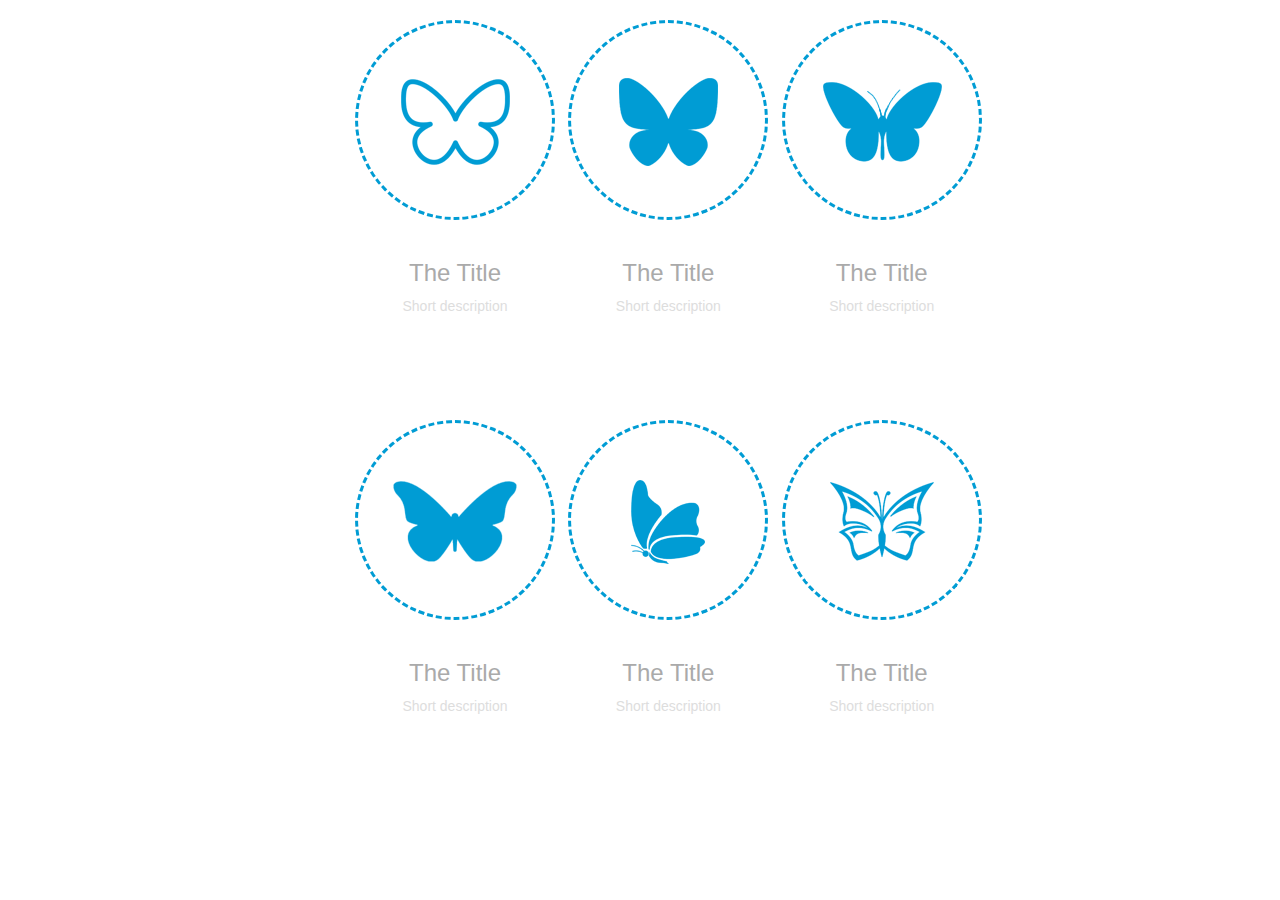
<file: index.html>
<!-- Blue Butterfly mouse over effect -->
<!-- Created By Atousa Darabi -->

<!DOCTYPE html>
<html>
	<head>
		<meta charset="utf-8" />
		<title>Blue Butterfly mouse over effect</title>
		<link rel="icon" href="assets/img/favicon.ico" />
		<link rel="stylesheet" type="text/css" href="assets/css/bootstrap.css" />
		<link rel="stylesheet" type="text/css" href="assets/css/butterfly.css">
	</head>
	<body>

		<div class="container-fluid">
			<div class="row">
				<div class="col-xs-12 col-sm-offset-3 col-sm-2">
					<a href="#">
						<div class="butterfly-container">
							<div class="butterfly-circle-border"></div>
							<div class="butterfly-img">
								<img src="assets/img/7.png" />
							</div>
							<div class="butterfly-content">
								<h3>The Title</h3>
								<p class="short-description">Short description</p>
								<p class="long-description">This is a longer description for this link ...</p>
							</div>
						</div>
					</a>
				</div>
				<div class="col-xs-12 col-sm-2">
					<a href="#">
						<div class="butterfly-container">
							<div class="butterfly-circle-border"></div>
							<div class="butterfly-img">
								<img src="assets/img/8.png" />
							</div>
							<div class="butterfly-content">
								<h3>The Title</h3>
								<p class="short-description">Short description</p>
								<p class="long-description">This is a longer description for this link ...</p>
							</div>
						</div>
					</a>
				</div>
				<div class="col-xs-12 col-sm-2">
					<a href="#">
						<div class="butterfly-container">
							<div class="butterfly-circle-border"></div>
							<div class="butterfly-img">
								<img src="assets/img/9.png" />
							</div>
							<div class="butterfly-content">
								<h3>The Title</h3>
								<p class="short-description">Short description</p>
								<p class="long-description">This is a longer description for this link ...</p>
							</div>
						</div>
					</a>
				</div>
			</div>
			<div class="row">
				<div class="col-xs-12 col-sm-offset-3 col-sm-2">
					<a href="#">
						<div class="butterfly-container">
							<div class="butterfly-circle-border"></div>
							<div class="butterfly-img">
								<img src="assets/img/10.png" />
							</div>
							<div class="butterfly-content">
								<h3>The Title</h3>
								<p class="short-description">Short description</p>
								<p class="long-description">This is a longer description for this link ...</p>
							</div>
						</div>
					</a>
				</div>
				<div class="col-xs-12 col-sm-2">
					<a href="#">
						<div class="butterfly-container">
							<div class="butterfly-circle-border"></div>
							<div class="butterfly-img">
								<img src="assets/img/11.png" />
							</div>
							<div class="butterfly-content">
								<h3>The Title</h3>
								<p class="short-description">Short description</p>
								<p class="long-description">This is a longer description for this link ...</p>
							</div>
						</div>
					</a>
				</div>
				<div class="col-xs-12 col-sm-2">
					<a href="#">
						<div class="butterfly-container">
							<div class="butterfly-circle-border"></div>
							<div class="butterfly-img">
								<img src="assets/img/12.png" />
							</div>
							<div class="butterfly-content">
								<h3>The Title</h3>
								<p class="short-description">Short description</p>
								<p class="long-description">This is a longer description for this link ...</p>
							</div>
						</div>
					</a>
				</div>
			</div>
		</div>

	<script type="text/javascript" src="assets/js/jquery-2.2.3.min.js"></script>
	<script type="text/javascript" src="assets/js/bootstrap.min.js"></script>
	<script type="text/javascript" src="assets/js/butterfly.js"></script>

	</body>
</html>
</file>
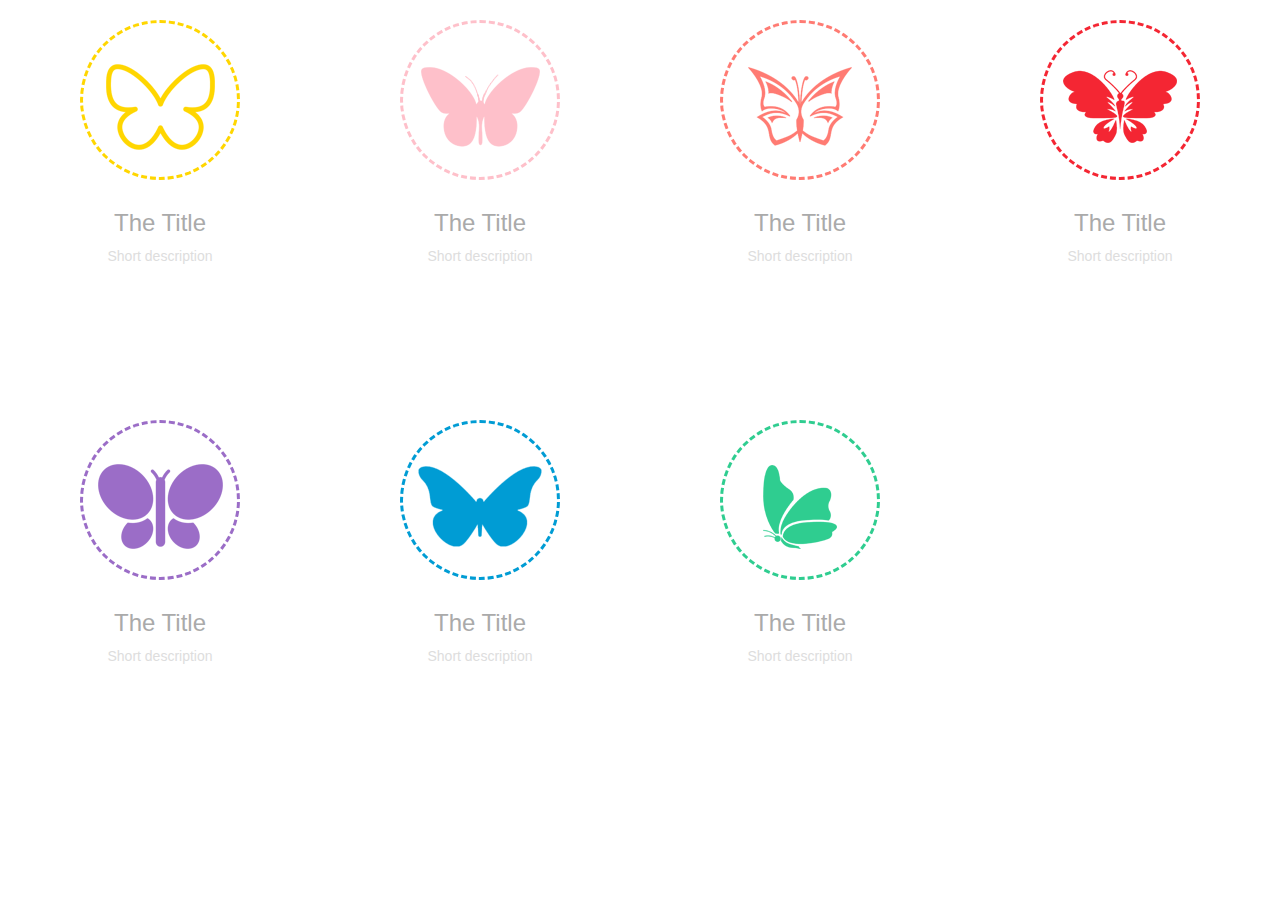
<file: AllButterfly/index.html>
<!-- All Butterfly mouse over effect -->
<!-- Created By Atousa Darabi -->

<!DOCTYPE html>
<html>
	<head>
		<meta charset="utf-8" />
		<title>All Butterfly mouse over effect</title>
		<link rel="icon" href="assets/img/favicon.ico" />
		<link rel="stylesheet" type="text/css" href="assets/css/bootstrap.css" />
		<link rel="stylesheet" type="text/css" href="assets/css/allbutterfly.css">
	</head>
	<body>

		<div class="container-fluid">
			<div class="row">
				<div class="col-xs-12 col-sm-3">
					<a href="#" class="yellowbutterfly-parent">
						<div class="yellowbutterfly-container">
							<div class="yellowbutterfly-circle-border"></div>
							<div class="yellowbutterfly-img">
								<img src="assets/img/7.png" />
							</div>
							<div class="yellowbutterfly-content">
								<h3>The Title</h3>
								<p class="short-description">Short description</p>
								<p class="long-description">This is a longer description for this link ...</p>
							</div>
						</div>
					</a>
				</div>
				<div class="col-xs-12 col-sm-3">
					<a href="#" class="pinkbutterfly-parent">
						<div class="pinkbutterfly-container">
							<div class="pinkbutterfly-circle-border"></div>
							<div class="pinkbutterfly-img">
								<img src="assets/img/9.png" />
							</div>
							<div class="pinkbutterfly-content">
								<h3>The Title</h3>
								<p class="short-description">Short description</p>
								<p class="long-description">This is a longer description for this link ...</p>
							</div>
						</div>
					</a>
				</div>
				<div class="col-xs-12 col-sm-3">
					<a href="#" class="orangebutterfly-parent">
						<div class="orangebutterfly-container">
							<div class="orangebutterfly-circle-border"></div>
							<div class="orangebutterfly-img">
								<img src="assets/img/12.png" />
							</div>
							<div class="orangebutterfly-content">
								<h3>The Title</h3>
								<p class="short-description">Short description</p>
								<p class="long-description">This is a longer description for this link ...</p>
							</div>
						</div>
					</a>
				</div>
				<div class="col-xs-12 col-sm-3">
					<a href="#" class="redbutterfly-parent">
						<div class="redbutterfly-container">
							<div class="redbutterfly-circle-border"></div>
							<div class="redbutterfly-img">
								<img src="assets/img/14.png" />
							</div>
							<div class="redbutterfly-content">
								<h3>The Title</h3>
								<p class="short-description">Short description</p>
								<p class="long-description">This is a longer description for this link ...</p>
							</div>
						</div>
					</a>
				</div>
			</div>
			<div class="row">
				<div class="col-xs-12 col-sm-3">
					<a href="#" class="purplebutterfly-parent">
						<div class="purplebutterfly-container">
							<div class="purplebutterfly-circle-border"></div>
							<div class="purplebutterfly-img">
								<img src="assets/img/13.png" />
							</div>
							<div class="purplebutterfly-content">
								<h3>The Title</h3>
								<p class="short-description">Short description</p>
								<p class="long-description">This is a longer description for this link ...</p>
							</div>
						</div>
					</a>
				</div>
				<div class="col-xs-12 col-sm-3">
					<a href="#" class="bluebutterfly-parent">
						<div class="bluebutterfly-container">
							<div class="bluebutterfly-circle-border"></div>
							<div class="bluebutterfly-img">
								<img src="assets/img/10.png" />
							</div>
							<div class="bluebutterfly-content">
								<h3>The Title</h3>
								<p class="short-description">Short description</p>
								<p class="long-description">This is a longer description for this link ...</p>
							</div>
						</div>
					</a>
				</div>
					<div class="col-xs-12 col-sm-3">
					<a href="#" class="greenbutterfly-parent">
						<div class="greenbutterfly-container">
							<div class="greenbutterfly-circle-border"></div>
							<div class="greenbutterfly-img">
								<img src="assets/img/11.png" />
							</div>
							<div class="greenbutterfly-content">
								<h3>The Title</h3>
								<p class="short-description">Short description</p>
								<p class="long-description">This is a longer description for this link ...</p>
							</div>
						</div>
					</a>
				</div>
			</div>
		</div>

	<script type="text/javascript" src="assets/js/jquery-2.2.3.min.js"></script>
	<script type="text/javascript" src="assets/js/bootstrap.min.js"></script>
	<script type="text/javascript" src="assets/js/allbutterfly.js"></script>

	</body>
</html>
</file>
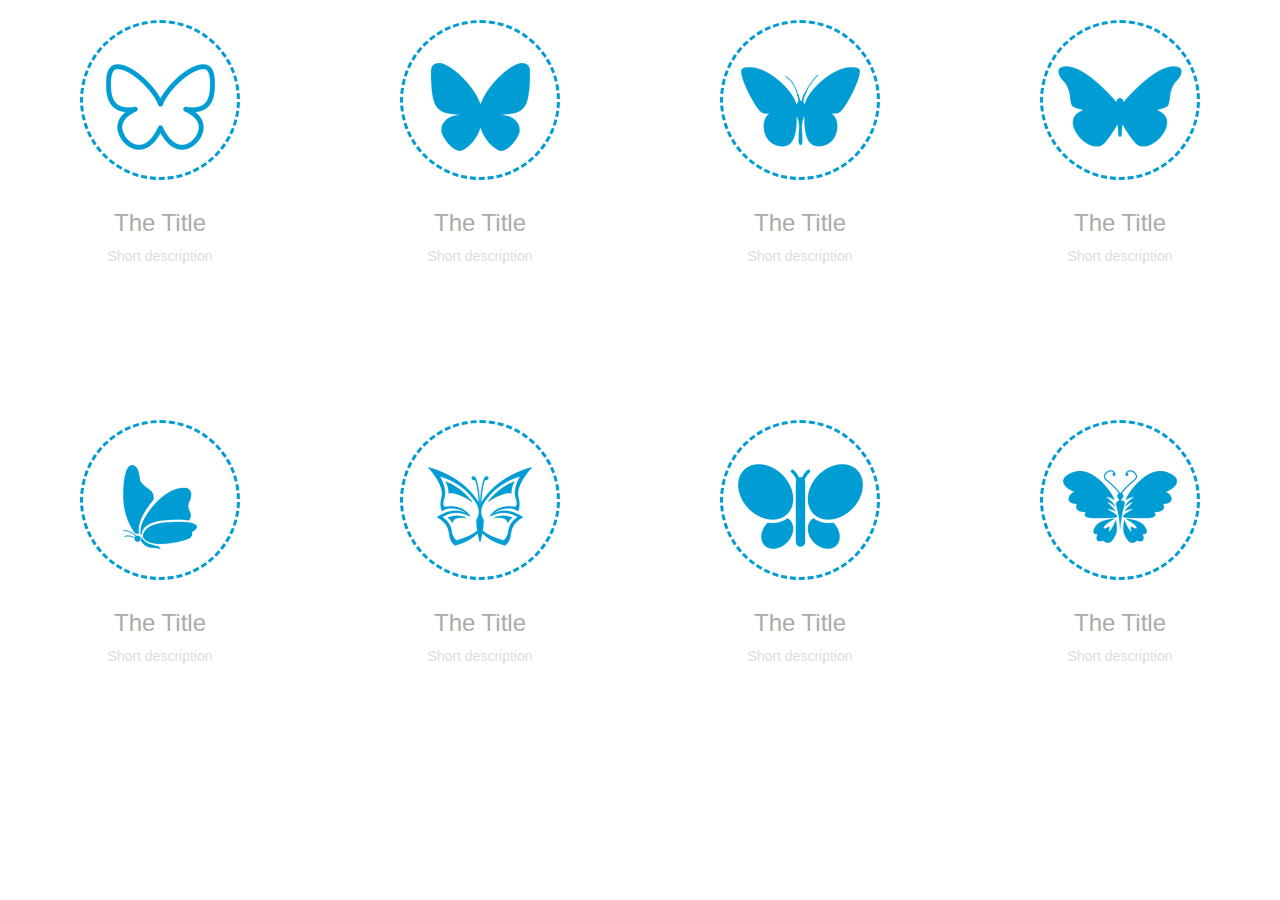
<file: BLueButterfly/index.html>
<!-- Blue Butterfly mouse over effect -->
<!-- Created By Atousa Darabi -->

<!DOCTYPE html>
<html>
	<head>
		<meta charset="utf-8" />
		<title>Blue Butterfly mouse over effect</title>
		<link rel="icon" href="assets/img/favicon.ico" />
		<link rel="stylesheet" type="text/css" href="assets/css/bootstrap.css" />
		<link rel="stylesheet" type="text/css" href="assets/css/bluebutterfly.css">
	</head>
	<body>

		<div class="container-fluid">
			<div class="row">
				<div class="col-xs-12 col-sm-3">
					<a href="#" class="butterfly-parent">
						<div class="butterfly-container">
							<div class="butterfly-circle-border"></div>
							<div class="butterfly-img">
								<img src="assets/img/7.png" />
							</div>
							<div class="butterfly-content">
								<h3>The Title</h3>
								<p class="short-description">Short description</p>
								<p class="long-description">This is a longer description for this link ...</p>
							</div>
						</div>
					</a>
				</div>
				<div class="col-xs-12 col-sm-3">
					<a href="#" class="butterfly-parent">
						<div class="butterfly-container">
							<div class="butterfly-circle-border"></div>
							<div class="butterfly-img">
								<img src="assets/img/8.png" />
							</div>
							<div class="butterfly-content">
								<h3>The Title</h3>
								<p class="short-description">Short description</p>
								<p class="long-description">This is a longer description for this link ...</p>
							</div>
						</div>
					</a>
				</div>
				<div class="col-xs-12 col-sm-3">
					<a href="#" class="butterfly-parent">
						<div class="butterfly-container">
							<div class="butterfly-circle-border"></div>
							<div class="butterfly-img">
								<img src="assets/img/9.png" />
							</div>
							<div class="butterfly-content">
								<h3>The Title</h3>
								<p class="short-description">Short description</p>
								<p class="long-description">This is a longer description for this link ...</p>
							</div>
						</div>
					</a>
				</div>
				<div class="col-xs-12 col-sm-3">
					<a href="#" class="butterfly-parent">
						<div class="butterfly-container">
							<div class="butterfly-circle-border"></div>
							<div class="butterfly-img">
								<img src="assets/img/10.png" />
							</div>
							<div class="butterfly-content">
								<h3>The Title</h3>
								<p class="short-description">Short description</p>
								<p class="long-description">This is a longer description for this link ...</p>
							</div>
						</div>
					</a>
				</div>
			</div>
			<div class="row">
				<div class="col-xs-12 col-sm-3">
					<a href="#" class="butterfly-parent">
						<div class="butterfly-container">
							<div class="butterfly-circle-border"></div>
							<div class="butterfly-img">
								<img src="assets/img/11.png" />
							</div>
							<div class="butterfly-content">
								<h3>The Title</h3>
								<p class="short-description">Short description</p>
								<p class="long-description">This is a longer description for this link ...</p>
							</div>
						</div>
					</a>
				</div>
				<div class="col-xs-12 col-sm-3">
					<a href="#" class="butterfly-parent">
						<div class="butterfly-container">
							<div class="butterfly-circle-border"></div>
							<div class="butterfly-img">
								<img src="assets/img/12.png" />
							</div>
							<div class="butterfly-content">
								<h3>The Title</h3>
								<p class="short-description">Short description</p>
								<p class="long-description">This is a longer description for this link ...</p>
							</div>
						</div>
					</a>
				</div>
				<div class="col-xs-12 col-sm-3">
					<a href="#" class="butterfly-parent">
						<div class="butterfly-container">
							<div class="butterfly-circle-border"></div>
							<div class="butterfly-img">
								<img src="assets/img/13.png" />
							</div>
							<div class="butterfly-content">
								<h3>The Title</h3>
								<p class="short-description">Short description</p>
								<p class="long-description">This is a longer description for this link ...</p>
							</div>
						</div>
					</a>
				</div>
				<div class="col-xs-12 col-sm-3">
					<a href="#" class="butterfly-parent">
						<div class="butterfly-container">
							<div class="butterfly-circle-border"></div>
							<div class="butterfly-img">
								<img src="assets/img/14.png" />
							</div>
							<div class="butterfly-content">
								<h3>The Title</h3>
								<p class="short-description">Short description</p>
								<p class="long-description">This is a longer description for this link ...</p>
							</div>
						</div>
					</a>
				</div>
			</div>
		</div>

	<script type="text/javascript" src="assets/js/jquery-2.2.3.min.js"></script>
	<script type="text/javascript" src="assets/js/bootstrap.min.js"></script>
	<script type="text/javascript" src="assets/js/bluebutterfly.js"></script>

	</body>
</html>
</file>
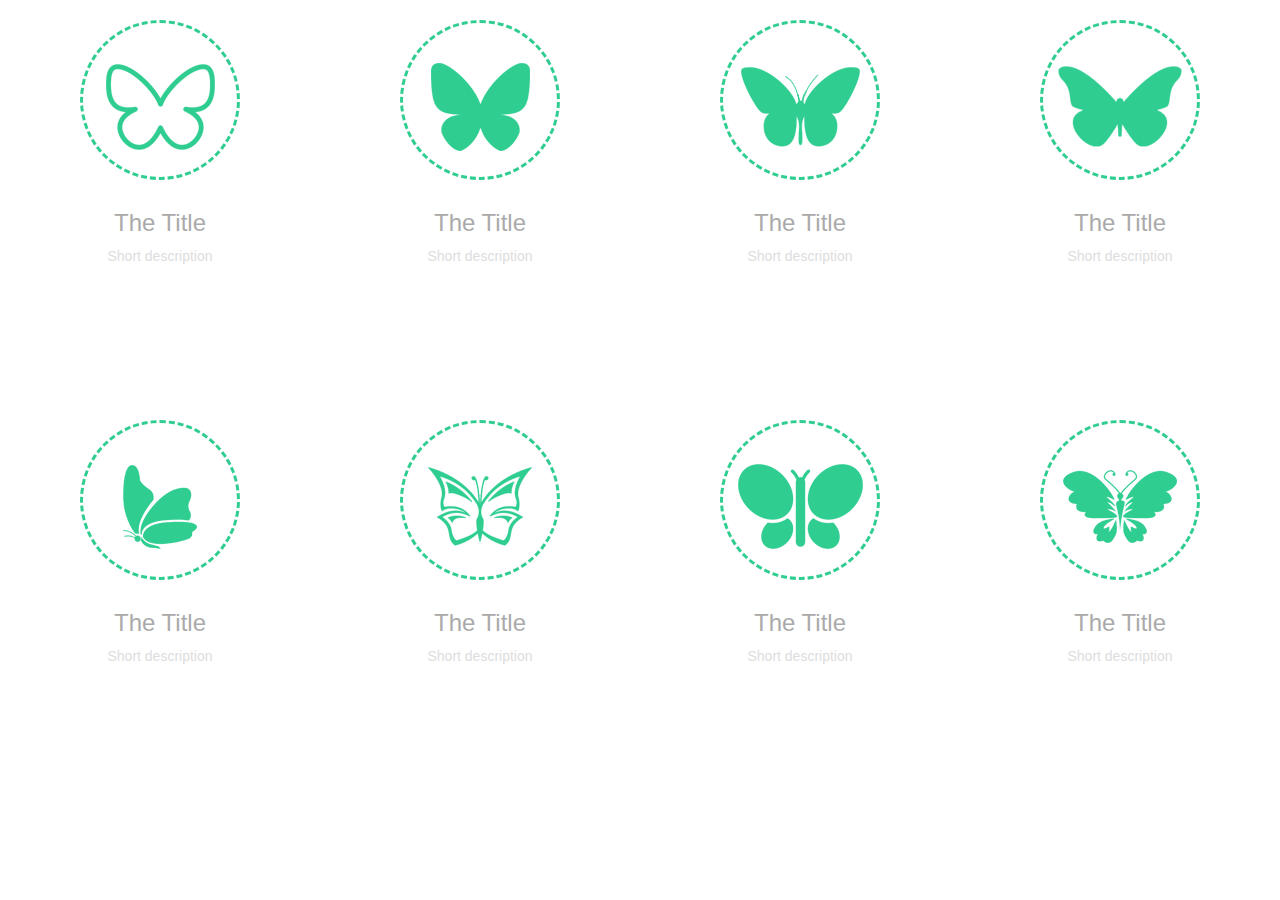
<file: GreenButterfly/index.html>
<!-- Green Butterfly mouse over effect -->
<!-- Created By Atousa Darabi -->

<!DOCTYPE html>
<html>
	<head>
		<meta charset="utf-8" />
		<title>Green Butterfly mouse over effect</title>
		<link rel="icon" href="assets/img/greenfavicon.ico" />
		<link rel="stylesheet" type="text/css" href="assets/css/bootstrap.css" />
		<link rel="stylesheet" type="text/css" href="assets/css/greenbutterfly.css">
	</head>
	<body>

		<div class="container-fluid">
			<div class="row">
				<div class="col-xs-12 col-sm-3">
					<a href="#" class="greenbutterfly-parent">
						<div class="greenbutterfly-container">
							<div class="greenbutterfly-circle-border"></div>
							<div class="greenbutterfly-img">
								<img src="assets/img/7.png" />
							</div>
							<div class="greenbutterfly-content">
								<h3>The Title</h3>
								<p class="short-description">Short description</p>
								<p class="long-description">This is a longer description for this link ...</p>
							</div>
						</div>
					</a>
				</div>
				<div class="col-xs-12 col-sm-3">
					<a href="#" class="greenbutterfly-parent">
						<div class="greenbutterfly-container">
							<div class="greenbutterfly-circle-border"></div>
							<div class="greenbutterfly-img">
								<img src="assets/img/8.png" />
							</div>
							<div class="greenbutterfly-content">
								<h3>The Title</h3>
								<p class="short-description">Short description</p>
								<p class="long-description">This is a longer description for this link ...</p>
							</div>
						</div>
					</a>
				</div>
				<div class="col-xs-12 col-sm-3">
					<a href="#" class="greenbutterfly-parent">
						<div class="greenbutterfly-container">
							<div class="greenbutterfly-circle-border"></div>
							<div class="greenbutterfly-img">
								<img src="assets/img/9.png" />
							</div>
							<div class="greenbutterfly-content">
								<h3>The Title</h3>
								<p class="short-description">Short description</p>
								<p class="long-description">This is a longer description for this link ...</p>
							</div>
						</div>
					</a>
				</div>
				<div class="col-xs-12 col-sm-3">
					<a href="#" class="greenbutterfly-parent">
						<div class="greenbutterfly-container">
							<div class="greenbutterfly-circle-border"></div>
							<div class="greenbutterfly-img">
								<img src="assets/img/10.png" />
							</div>
							<div class="greenbutterfly-content">
								<h3>The Title</h3>
								<p class="short-description">Short description</p>
								<p class="long-description">This is a longer description for this link ...</p>
							</div>
						</div>
					</a>
				</div>
			</div>
			<div class="row">
				<div class="col-xs-12 col-sm-3">
					<a href="#" class="greenbutterfly-parent">
						<div class="greenbutterfly-container">
							<div class="greenbutterfly-circle-border"></div>
							<div class="greenbutterfly-img">
								<img src="assets/img/11.png" />
							</div>
							<div class="greenbutterfly-content">
								<h3>The Title</h3>
								<p class="short-description">Short description</p>
								<p class="long-description">This is a longer description for this link ...</p>
							</div>
						</div>
					</a>
				</div>
				<div class="col-xs-12 col-sm-3">
					<a href="#" class="greenbutterfly-parent">
						<div class="greenbutterfly-container">
							<div class="greenbutterfly-circle-border"></div>
							<div class="greenbutterfly-img">
								<img src="assets/img/12.png" />
							</div>
							<div class="greenbutterfly-content">
								<h3>The Title</h3>
								<p class="short-description">Short description</p>
								<p class="long-description">This is a longer description for this link ...</p>
							</div>
						</div>
					</a>
				</div>
				<div class="col-xs-12 col-sm-3">
					<a href="#" class="greenbutterfly-parent">
						<div class="greenbutterfly-container">
							<div class="greenbutterfly-circle-border"></div>
							<div class="greenbutterfly-img">
								<img src="assets/img/13.png" />
							</div>
							<div class="greenbutterfly-content">
								<h3>The Title</h3>
								<p class="short-description">Short description</p>
								<p class="long-description">This is a longer description for this link ...</p>
							</div>
						</div>
					</a>
				</div>
				<div class="col-xs-12 col-sm-3">
					<a href="#" class="greenbutterfly-parent">
						<div class="greenbutterfly-container">
							<div class="greenbutterfly-circle-border"></div>
							<div class="greenbutterfly-img">
								<img src="assets/img/14.png" />
							</div>
							<div class="greenbutterfly-content">
								<h3>The Title</h3>
								<p class="short-description">Short description</p>
								<p class="long-description">This is a longer description for this link ...</p>
							</div>
						</div>
					</a>
				</div>
			</div>
		</div>

	<script type="text/javascript" src="assets/js/jquery-2.2.3.min.js"></script>
	<script type="text/javascript" src="assets/js/bootstrap.min.js"></script>
	<script type="text/javascript" src="assets/js/greenbutterfly.js"></script>

	</body>
</html>
</file>
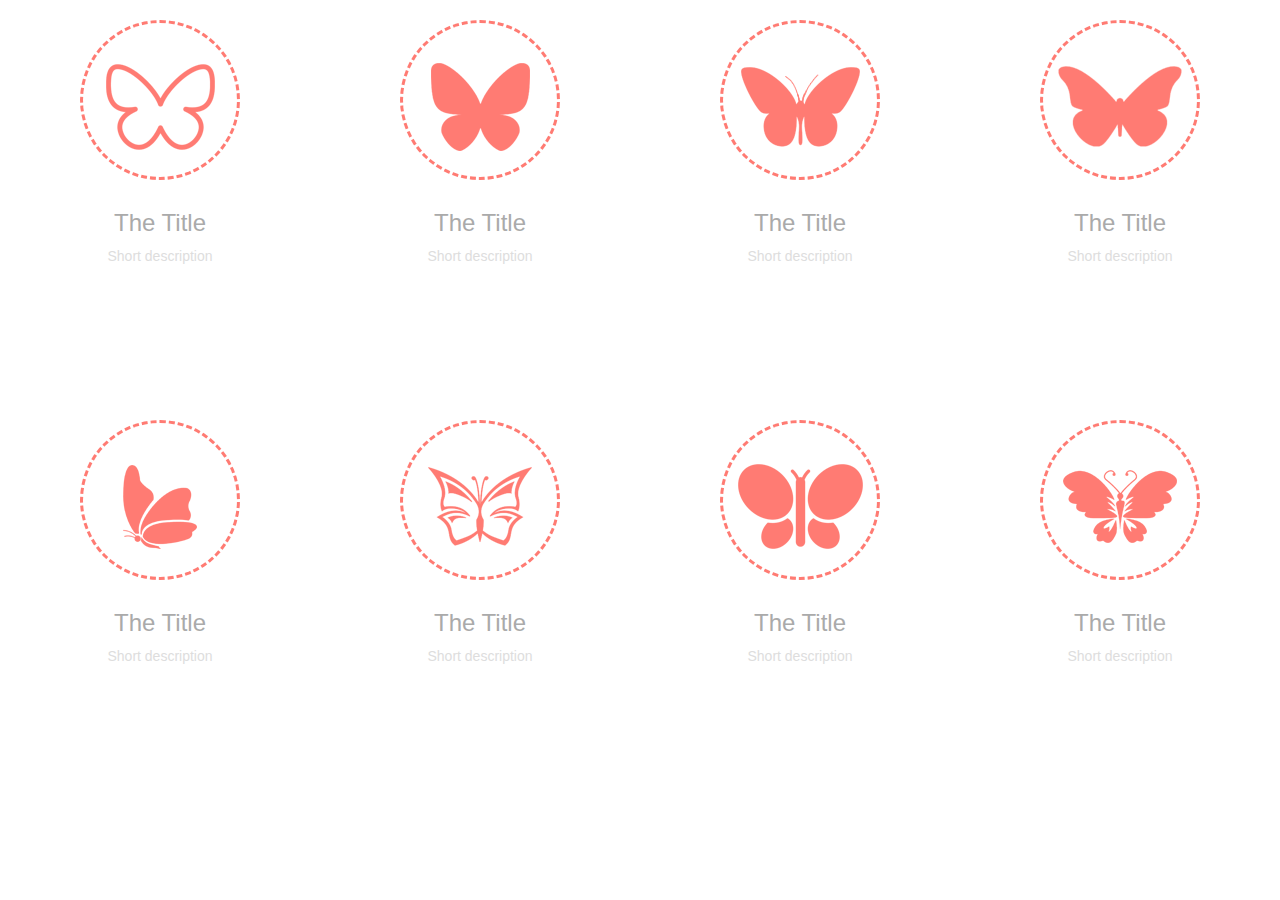
<file: OrangeButterfly/index.html>
<!-- Orange Butterfly mouse over effect -->
<!-- Created By Atousa Darabi -->

<!DOCTYPE html>
<html>
	<head>
		<meta charset="utf-8" />
		<title>Blue Butterfly mouse over effect</title>
		<link rel="icon" href="assets/img/orangefavicon.ico" />
		<link rel="stylesheet" type="text/css" href="assets/css/bootstrap.css" />
		<link rel="stylesheet" type="text/css" href="assets/css/orangebutterfly.css">
	</head>
	<body>

		<div class="container-fluid">
			<div class="row">
				<div class="col-xs-12 col-sm-3">
					<a href="#" class="orangebutterfly-parent">
						<div class="orangebutterfly-container">
							<div class="orangebutterfly-circle-border"></div>
							<div class="orangebutterfly-img">
								<img src="assets/img/7.png" />
							</div>
							<div class="orangebutterfly-content">
								<h3>The Title</h3>
								<p class="short-description">Short description</p>
								<p class="long-description">This is a longer description for this link ...</p>
							</div>
						</div>
					</a>
				</div>
				<div class="col-xs-12 col-sm-3">
					<a href="#" class="orangebutterfly-parent">
						<div class="orangebutterfly-container">
							<div class="orangebutterfly-circle-border"></div>
							<div class="orangebutterfly-img">
								<img src="assets/img/8.png" />
							</div>
							<div class="orangebutterfly-content">
								<h3>The Title</h3>
								<p class="short-description">Short description</p>
								<p class="long-description">This is a longer description for this link ...</p>
							</div>
						</div>
					</a>
				</div>
				<div class="col-xs-12 col-sm-3">
					<a href="#" class="orangebutterfly-parent">
						<div class="orangebutterfly-container">
							<div class="orangebutterfly-circle-border"></div>
							<div class="orangebutterfly-img">
								<img src="assets/img/9.png" />
							</div>
							<div class="orangebutterfly-content">
								<h3>The Title</h3>
								<p class="short-description">Short description</p>
								<p class="long-description">This is a longer description for this link ...</p>
							</div>
						</div>
					</a>
				</div>
				<div class="col-xs-12 col-sm-3">
					<a href="#" class="orangebutterfly-parent">
						<div class="orangebutterfly-container">
							<div class="orangebutterfly-circle-border"></div>
							<div class="orangebutterfly-img">
								<img src="assets/img/10.png" />
							</div>
							<div class="orangebutterfly-content">
								<h3>The Title</h3>
								<p class="short-description">Short description</p>
								<p class="long-description">This is a longer description for this link ...</p>
							</div>
						</div>
					</a>
				</div>
			</div>
			<div class="row">
				<div class="col-xs-12 col-sm-3">
					<a href="#" class="orangebutterfly-parent">
						<div class="orangebutterfly-container">
							<div class="orangebutterfly-circle-border"></div>
							<div class="orangebutterfly-img">
								<img src="assets/img/11.png" />
							</div>
							<div class="orangebutterfly-content">
								<h3>The Title</h3>
								<p class="short-description">Short description</p>
								<p class="long-description">This is a longer description for this link ...</p>
							</div>
						</div>
					</a>
				</div>
				<div class="col-xs-12 col-sm-3">
					<a href="#" class="orangebutterfly-parent">
						<div class="orangebutterfly-container">
							<div class="orangebutterfly-circle-border"></div>
							<div class="orangebutterfly-img">
								<img src="assets/img/12.png" />
							</div>
							<div class="orangebutterfly-content">
								<h3>The Title</h3>
								<p class="short-description">Short description</p>
								<p class="long-description">This is a longer description for this link ...</p>
							</div>
						</div>
					</a>
				</div>
				<div class="col-xs-12 col-sm-3">
					<a href="#" class="orangebutterfly-parent">
						<div class="orangebutterfly-container">
							<div class="orangebutterfly-circle-border"></div>
							<div class="orangebutterfly-img">
								<img src="assets/img/13.png" />
							</div>
							<div class="orangebutterfly-content">
								<h3>The Title</h3>
								<p class="short-description">Short description</p>
								<p class="long-description">This is a longer description for this link ...</p>
							</div>
						</div>
					</a>
				</div>
				<div class="col-xs-12 col-sm-3">
					<a href="#" class="orangebutterfly-parent">
						<div class="orangebutterfly-container">
							<div class="orangebutterfly-circle-border"></div>
							<div class="orangebutterfly-img">
								<img src="assets/img/14.png" />
							</div>
							<div class="orangebutterfly-content">
								<h3>The Title</h3>
								<p class="short-description">Short description</p>
								<p class="long-description">This is a longer description for this link ...</p>
							</div>
						</div>
					</a>
				</div>
			</div>
		</div>

	<script type="text/javascript" src="assets/js/jquery-2.2.3.min.js"></script>
	<script type="text/javascript" src="assets/js/bootstrap.min.js"></script>
	<script type="text/javascript" src="assets/js/orangebutterfly.js"></script>

	</body>
</html>
</file>
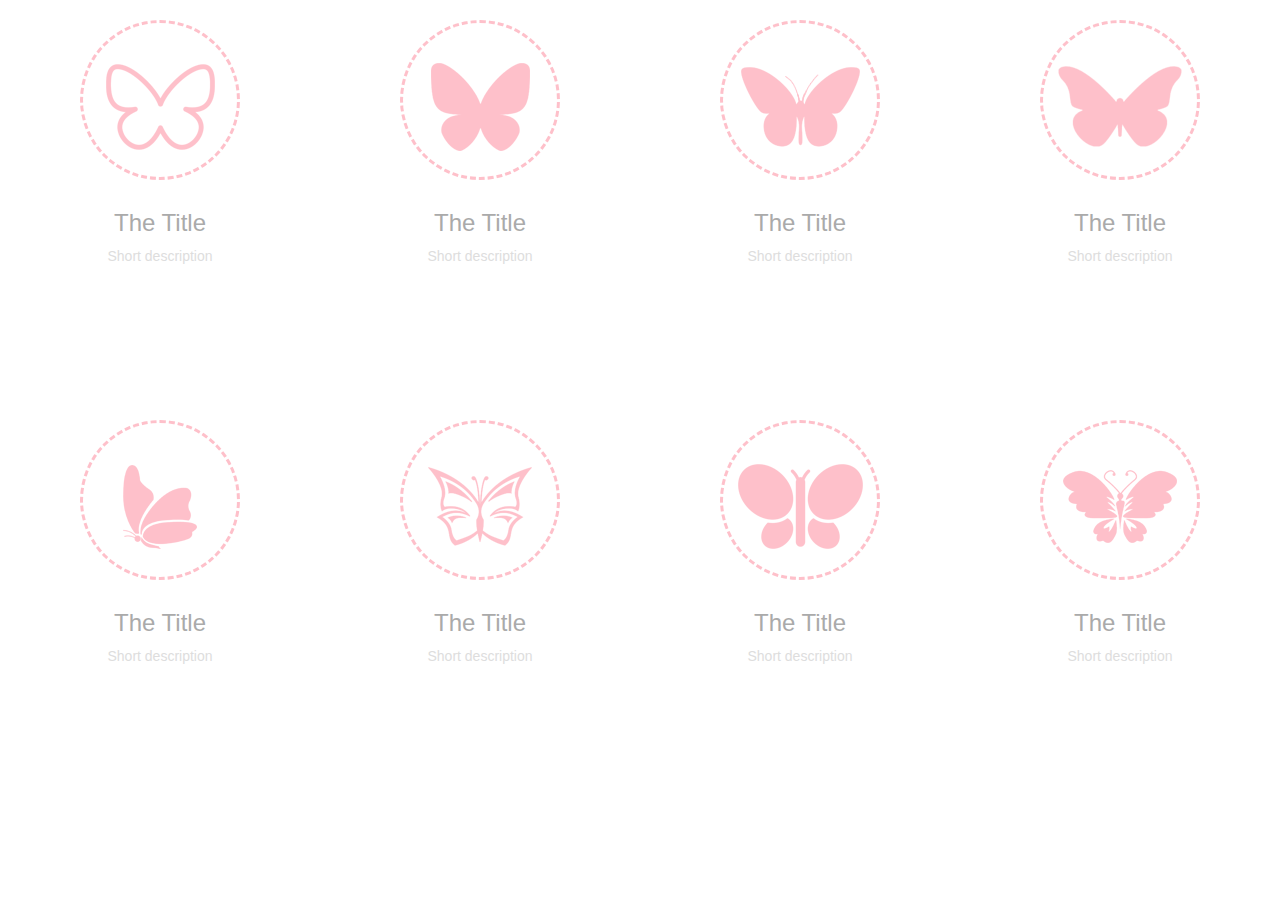
<file: PinkButterfly/index.html>
<!-- Pink Butterfly mouse over effect -->
<!-- Created By Atousa Darabi -->

<!DOCTYPE html>
<html>
	<head>
		<meta charset="utf-8" />
		<title>Pink Butterfly mouse over effect</title>
		<link rel="icon" href="assets/img/pinkfavicon.ico" />
		<link rel="stylesheet" type="text/css" href="assets/css/bootstrap.css" />
		<link rel="stylesheet" type="text/css" href="assets/css/pinkbutterfly.css">
	</head>
	<body>

		<div class="container-fluid">
			<div class="row">
				<div class="col-xs-12 col-sm-3">
					<a href="#" class="pinkbutterfly-parent">
						<div class="pinkbutterfly-container">
							<div class="pinkbutterfly-circle-border"></div>
							<div class="pinkbutterfly-img">
								<img src="assets/img/7.png" />
							</div>
							<div class="pinkbutterfly-content">
								<h3>The Title</h3>
								<p class="short-description">Short description</p>
								<p class="long-description">This is a longer description for this link ...</p>
							</div>
						</div>
					</a>
				</div>
				<div class="col-xs-12 col-sm-3">
					<a href="#" class="pinkbutterfly-parent">
						<div class="pinkbutterfly-container">
							<div class="pinkbutterfly-circle-border"></div>
							<div class="pinkbutterfly-img">
								<img src="assets/img/8.png" />
							</div>
							<div class="pinkbutterfly-content">
								<h3>The Title</h3>
								<p class="short-description">Short description</p>
								<p class="long-description">This is a longer description for this link ...</p>
							</div>
						</div>
					</a>
				</div>
				<div class="col-xs-12 col-sm-3">
					<a href="#" class="pinkbutterfly-parent">
						<div class="pinkbutterfly-container">
							<div class="pinkbutterfly-circle-border"></div>
							<div class="pinkbutterfly-img">
								<img src="assets/img/9.png" />
							</div>
							<div class="pinkbutterfly-content">
								<h3>The Title</h3>
								<p class="short-description">Short description</p>
								<p class="long-description">This is a longer description for this link ...</p>
							</div>
						</div>
					</a>
				</div>
				<div class="col-xs-12 col-sm-3">
					<a href="#" class="pinkbutterfly-parent">
						<div class="pinkbutterfly-container">
							<div class="pinkbutterfly-circle-border"></div>
							<div class="pinkbutterfly-img">
								<img src="assets/img/10.png" />
							</div>
							<div class="pinkbutterfly-content">
								<h3>The Title</h3>
								<p class="short-description">Short description</p>
								<p class="long-description">This is a longer description for this link ...</p>
							</div>
						</div>
					</a>
				</div>
			</div>
			<div class="example"></div>
			<div class="row">
				<div class="col-xs-12 col-sm-3">
					<a href="#" class="pinkbutterfly-parent">
						<div class="pinkbutterfly-container">
							<div class="pinkbutterfly-circle-border"></div>
							<div class="pinkbutterfly-img">
								<img src="assets/img/11.png" />
							</div>
							<div class="pinkbutterfly-content">
								<h3>The Title</h3>
								<p class="short-description">Short description</p>
								<p class="long-description">This is a longer description for this link ...</p>
							</div>
						</div>
					</a>
				</div>
				<div class="col-xs-12 col-sm-3">
					<a href="#" class="pinkbutterfly-parent">
						<div class="pinkbutterfly-container">
							<div class="pinkbutterfly-circle-border"></div>
							<div class="pinkbutterfly-img">
								<img src="assets/img/12.png" />
							</div>
							<div class="pinkbutterfly-content">
								<h3>The Title</h3>
								<p class="short-description">Short description</p>
								<p class="long-description">This is a longer description for this link ...</p>
							</div>
						</div>
					</a>
				</div>
				<div class="col-xs-12 col-sm-3">
					<a href="#" class="pinkbutterfly-parent">
						<div class="pinkbutterfly-container">
							<div class="pinkbutterfly-circle-border"></div>
							<div class="pinkbutterfly-img">
								<img src="assets/img/13.png" />
							</div>
							<div class="pinkbutterfly-content">
								<h3>The Title</h3>
								<p class="short-description">Short description</p>
								<p class="long-description">This is a longer description for this link ...</p>
							</div>
						</div>
					</a>
				</div>
				<div class="col-xs-12 col-sm-3">
					<a href="#" class="pinkbutterfly-parent">
						<div class="pinkbutterfly-container">
							<div class="pinkbutterfly-circle-border"></div>
							<div class="pinkbutterfly-img">
								<img src="assets/img/14.png" />
							</div>
							<div class="pinkbutterfly-content">
								<h3>The Title</h3>
								<p class="short-description">Short description</p>
								<p class="long-description">This is a longer description for this link ...</p>
							</div>
						</div>
					</a>
				</div>
			</div>
		</div>

	<script type="text/javascript" src="assets/js/jquery-2.2.3.min.js"></script>
	<script type="text/javascript" src="assets/js/bootstrap.min.js"></script>
	<script type="text/javascript" src="assets/js/pinkbutterfly.js"></script>

	</body>
</html>
</file>
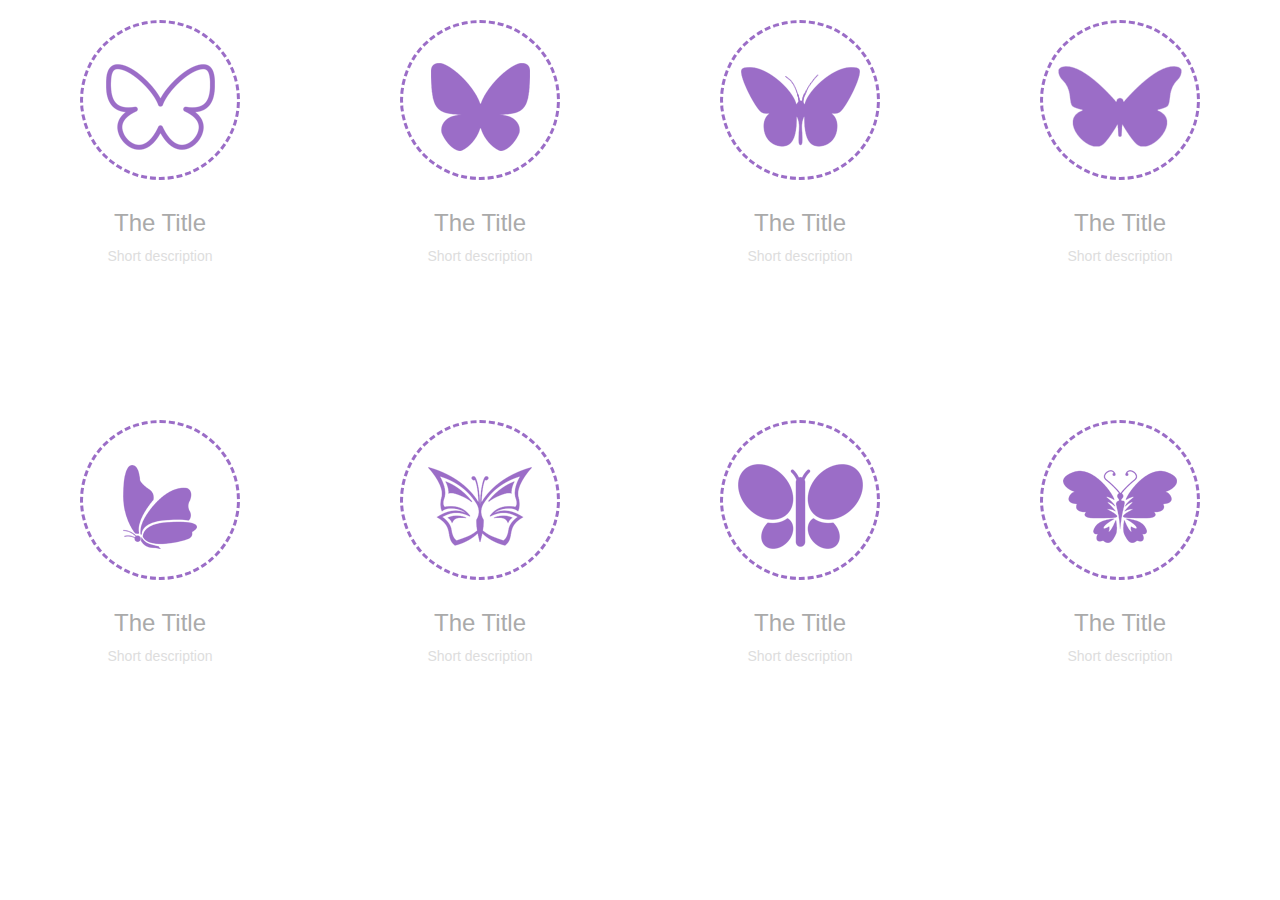
<file: PurpleButterfly/index.html>
<!-- Purple Butterfly mouse over effect -->
<!-- Created By Atousa Darabi -->

<!DOCTYPE html>
<html>
	<head>
		<meta charset="utf-8" />
		<title>Purple Butterfly mouse over effect</title>
		<link rel="icon" href="assets/img/purplefavicon.ico" />
		<link rel="stylesheet" type="text/css" href="assets/css/bootstrap.css" />
		<link rel="stylesheet" type="text/css" href="assets/css/purplebutterfly.css">
	</head>
	<body>

		<div class="container-fluid">
			<div class="row">
				<div class="col-xs-12 col-sm-3">
					<a href="#" class="purplebutterfly-parent">
						<div class="purplebutterfly-container">
							<div class="purplebutterfly-circle-border"></div>
							<div class="purplebutterfly-img">
								<img src="assets/img/7.png" />
							</div>
							<div class="purplebutterfly-content">
								<h3>The Title</h3>
								<p class="short-description">Short description</p>
								<p class="long-description">This is a longer description for this link ...</p>
							</div>
						</div>
					</a>
				</div>
				<div class="col-xs-12 col-sm-3">
					<a href="#" class="purplebutterfly-parent">
						<div class="purplebutterfly-container">
							<div class="purplebutterfly-circle-border"></div>
							<div class="purplebutterfly-img">
								<img src="assets/img/8.png" />
							</div>
							<div class="purplebutterfly-content">
								<h3>The Title</h3>
								<p class="short-description">Short description</p>
								<p class="long-description">This is a longer description for this link ...</p>
							</div>
						</div>
					</a>
				</div>
				<div class="col-xs-12 col-sm-3">
					<a href="#" class="purplebutterfly-parent">
						<div class="purplebutterfly-container">
							<div class="purplebutterfly-circle-border"></div>
							<div class="purplebutterfly-img">
								<img src="assets/img/9.png" />
							</div>
							<div class="purplebutterfly-content">
								<h3>The Title</h3>
								<p class="short-description">Short description</p>
								<p class="long-description">This is a longer description for this link ...</p>
							</div>
						</div>
					</a>
				</div>
				<div class="col-xs-12 col-sm-3">
					<a href="#" class="purplebutterfly-parent">
						<div class="purplebutterfly-container">
							<div class="purplebutterfly-circle-border"></div>
							<div class="purplebutterfly-img">
								<img src="assets/img/10.png" />
							</div>
							<div class="purplebutterfly-content">
								<h3>The Title</h3>
								<p class="short-description">Short description</p>
								<p class="long-description">This is a longer description for this link ...</p>
							</div>
						</div>
					</a>
				</div>
			</div>
			<div class="row">
				<div class="col-xs-12 col-sm-3">
					<a href="#" class="purplebutterfly-parent">
						<div class="purplebutterfly-container">
							<div class="purplebutterfly-circle-border"></div>
							<div class="purplebutterfly-img">
								<img src="assets/img/11.png" />
							</div>
							<div class="purplebutterfly-content">
								<h3>The Title</h3>
								<p class="short-description">Short description</p>
								<p class="long-description">This is a longer description for this link ...</p>
							</div>
						</div>
					</a>
				</div>
				<div class="col-xs-12 col-sm-3">
					<a href="#" class="purplebutterfly-parent">
						<div class="purplebutterfly-container">
							<div class="purplebutterfly-circle-border"></div>
							<div class="purplebutterfly-img">
								<img src="assets/img/12.png" />
							</div>
							<div class="purplebutterfly-content">
								<h3>The Title</h3>
								<p class="short-description">Short description</p>
								<p class="long-description">This is a longer description for this link ...</p>
							</div>
						</div>
					</a>
				</div>
				<div class="col-xs-12 col-sm-3">
					<a href="#" class="purplebutterfly-parent">
						<div class="purplebutterfly-container">
							<div class="purplebutterfly-circle-border"></div>
							<div class="purplebutterfly-img">
								<img src="assets/img/13.png" />
							</div>
							<div class="purplebutterfly-content">
								<h3>The Title</h3>
								<p class="short-description">Short description</p>
								<p class="long-description">This is a longer description for this link ...</p>
							</div>
						</div>
					</a>
				</div>
				<div class="col-xs-12 col-sm-3">
					<a href="#" class="purplebutterfly-parent">
						<div class="purplebutterfly-container">
							<div class="purplebutterfly-circle-border"></div>
							<div class="purplebutterfly-img">
								<img src="assets/img/14.png" />
							</div>
							<div class="purplebutterfly-content">
								<h3>The Title</h3>
								<p class="short-description">Short description</p>
								<p class="long-description">This is a longer description for this link ...</p>
							</div>
						</div>
					</a>
				</div>
			</div>
		</div>

	<script type="text/javascript" src="assets/js/jquery-2.2.3.min.js"></script>
	<script type="text/javascript" src="assets/js/bootstrap.min.js"></script>
	<script type="text/javascript" src="assets/js/purplebutterfly.js"></script>

	</body>
</html>
</file>
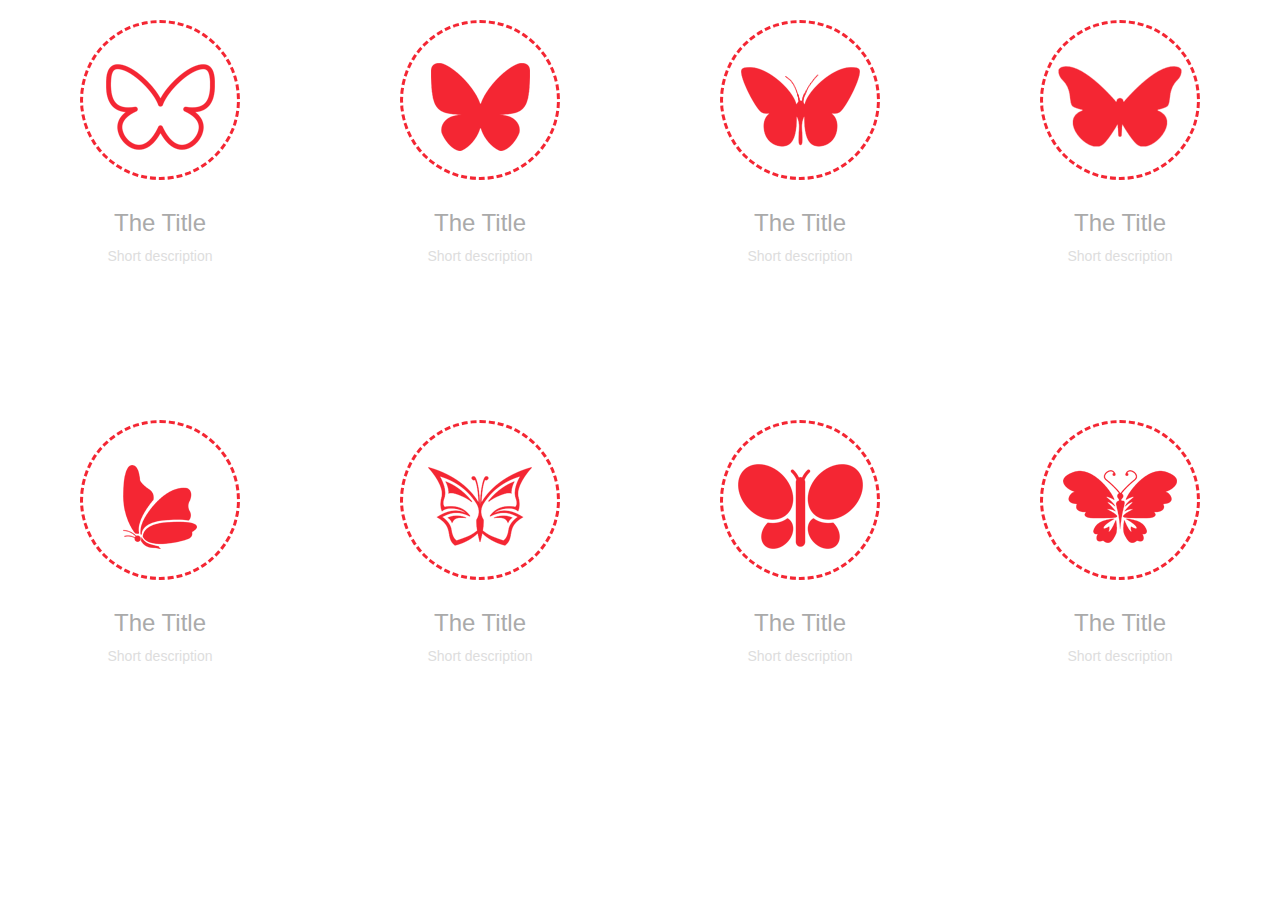
<file: RedButterfly/index.html>
<!-- Red Butterfly mouse over effect -->
<!-- Created By Atousa Darabi -->

<!DOCTYPE html>
<html>
	<head>
		<meta charset="utf-8" />
		<title>Red Butterfly mouse over effect</title>
		<link rel="icon" href="assets/img/redfavicon.ico" />
		<link rel="stylesheet" type="text/css" href="assets/css/bootstrap.css" />
		<link rel="stylesheet" type="text/css" href="assets/css/redbutterfly.css">
	</head>
	<body>

		<div class="container-fluid">
			<div class="row">
				<div class="col-xs-12 col-sm-3">
					<a href="#" class="redbutterfly-parent">
						<div class="redbutterfly-container">
							<div class="redbutterfly-circle-border"></div>
							<div class="redbutterfly-img">
								<img src="assets/img/7.png" />
							</div>
							<div class="redbutterfly-content">
								<h3>The Title</h3>
								<p class="short-description">Short description</p>
								<p class="long-description">This is a longer description for this link ...</p>
							</div>
						</div>
					</a>
				</div>
				<div class="col-xs-12 col-sm-3">
					<a href="#" class="redbutterfly-parent">
						<div class="redbutterfly-container">
							<div class="redbutterfly-circle-border"></div>
							<div class="redbutterfly-img">
								<img src="assets/img/8.png" />
							</div>
							<div class="redbutterfly-content">
								<h3>The Title</h3>
								<p class="short-description">Short description</p>
								<p class="long-description">This is a longer description for this link ...</p>
							</div>
						</div>
					</a>
				</div>
				<div class="col-xs-12 col-sm-3">
					<a href="#" class="redbutterfly-parent">
						<div class="redbutterfly-container">
							<div class="redbutterfly-circle-border"></div>
							<div class="redbutterfly-img">
								<img src="assets/img/9.png" />
							</div>
							<div class="redbutterfly-content">
								<h3>The Title</h3>
								<p class="short-description">Short description</p>
								<p class="long-description">This is a longer description for this link ...</p>
							</div>
						</div>
					</a>
				</div>
				<div class="col-xs-12 col-sm-3">
					<a href="#" class="redbutterfly-parent">
						<div class="redbutterfly-container">
							<div class="redbutterfly-circle-border"></div>
							<div class="redbutterfly-img">
								<img src="assets/img/10.png" />
							</div>
							<div class="redbutterfly-content">
								<h3>The Title</h3>
								<p class="short-description">Short description</p>
								<p class="long-description">This is a longer description for this link ...</p>
							</div>
						</div>
					</a>
				</div>
			</div>
			<div class="example"></div>
			<div class="row">
				<div class="col-xs-12 col-sm-3">
					<a href="#" class="redbutterfly-parent">
						<div class="redbutterfly-container">
							<div class="redbutterfly-circle-border"></div>
							<div class="redbutterfly-img">
								<img src="assets/img/11.png" />
							</div>
							<div class="redbutterfly-content">
								<h3>The Title</h3>
								<p class="short-description">Short description</p>
								<p class="long-description">This is a longer description for this link ...</p>
							</div>
						</div>
					</a>
				</div>
				<div class="col-xs-12 col-sm-3">
					<a href="#" class="redbutterfly-parent">
						<div class="redbutterfly-container">
							<div class="redbutterfly-circle-border"></div>
							<div class="redbutterfly-img">
								<img src="assets/img/12.png" />
							</div>
							<div class="redbutterfly-content">
								<h3>The Title</h3>
								<p class="short-description">Short description</p>
								<p class="long-description">This is a longer description for this link ...</p>
							</div>
						</div>
					</a>
				</div>
				<div class="col-xs-12 col-sm-3">
					<a href="#" class="redbutterfly-parent">
						<div class="redbutterfly-container">
							<div class="redbutterfly-circle-border"></div>
							<div class="redbutterfly-img">
								<img src="assets/img/13.png" />
							</div>
							<div class="redbutterfly-content">
								<h3>The Title</h3>
								<p class="short-description">Short description</p>
								<p class="long-description">This is a longer description for this link ...</p>
							</div>
						</div>
					</a>
				</div>
				<div class="col-xs-12 col-sm-3">
					<a href="#" class="redbutterfly-parent">
						<div class="redbutterfly-container">
							<div class="redbutterfly-circle-border"></div>
							<div class="redbutterfly-img">
								<img src="assets/img/14.png" />
							</div>
							<div class="redbutterfly-content">
								<h3>The Title</h3>
								<p class="short-description">Short description</p>
								<p class="long-description">This is a longer description for this link ...</p>
							</div>
						</div>
					</a>
				</div>
			</div>
		</div>

	<script type="text/javascript" src="assets/js/jquery-2.2.3.min.js"></script>
	<script type="text/javascript" src="assets/js/bootstrap.min.js"></script>
	<script type="text/javascript" src="assets/js/redbutterfly.js"></script>

	</body>
</html>
</file>
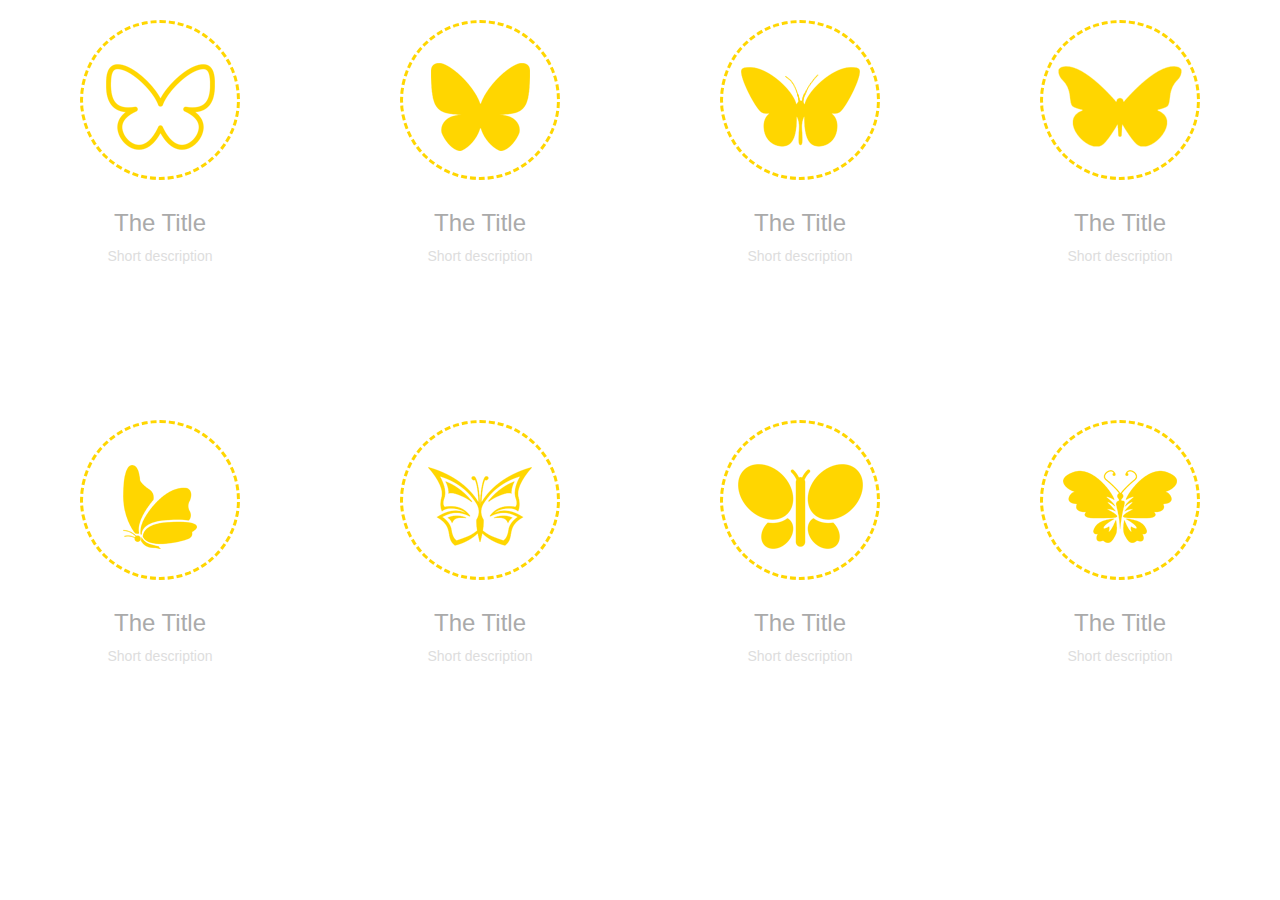
<file: YellowButterfly/index.html>
<!-- Yellow Butterfly mouse over effect -->
<!-- Created By Atousa Darabi -->

<!DOCTYPE html>
<html>
	<head>
		<meta charset="utf-8" />
		<title>Yellow Butterfly mouse over effect</title>
		<link rel="icon" href="assets/img/yellowfavicon.ico" />
		<link rel="stylesheet" type="text/css" href="assets/css/bootstrap.css" />
		<link rel="stylesheet" type="text/css" href="assets/css/yellowbutterfly.css">
	</head>
	<body>

		<div class="container-fluid">
			<div class="row">
				<div class="col-xs-12 col-sm-3">
					<a href="#" class="yellowbutterfly-parent">
						<div class="yellowbutterfly-container">
							<div class="yellowbutterfly-circle-border"></div>
							<div class="yellowbutterfly-img">
								<img src="assets/img/7.png" />
							</div>
							<div class="yellowbutterfly-content">
								<h3>The Title</h3>
								<p class="short-description">Short description</p>
								<p class="long-description">This is a longer description for this link ...</p>
							</div>
						</div>
					</a>
				</div>
				<div class="col-xs-12 col-sm-3">
					<a href="#" class="yellowbutterfly-parent">
						<div class="yellowbutterfly-container">
							<div class="yellowbutterfly-circle-border"></div>
							<div class="yellowbutterfly-img">
								<img src="assets/img/8.png" />
							</div>
							<div class="yellowbutterfly-content">
								<h3>The Title</h3>
								<p class="short-description">Short description</p>
								<p class="long-description">This is a longer description for this link ...</p>
							</div>
						</div>
					</a>
				</div>
				<div class="col-xs-12 col-sm-3">
					<a href="#" class="yellowbutterfly-parent">
						<div class="yellowbutterfly-container">
							<div class="yellowbutterfly-circle-border"></div>
							<div class="yellowbutterfly-img">
								<img src="assets/img/9.png" />
							</div>
							<div class="yellowbutterfly-content">
								<h3>The Title</h3>
								<p class="short-description">Short description</p>
								<p class="long-description">This is a longer description for this link ...</p>
							</div>
						</div>
					</a>
				</div>
				<div class="col-xs-12 col-sm-3">
					<a href="#" class="yellowbutterfly-parent">
						<div class="yellowbutterfly-container">
							<div class="yellowbutterfly-circle-border"></div>
							<div class="yellowbutterfly-img">
								<img src="assets/img/10.png" />
							</div>
							<div class="yellowbutterfly-content">
								<h3>The Title</h3>
								<p class="short-description">Short description</p>
								<p class="long-description">This is a longer description for this link ...</p>
							</div>
						</div>
					</a>
				</div>
			</div>
			<div class="row">
				<div class="col-xs-12 col-sm-3">
					<a href="#" class="yellowbutterfly-parent">
						<div class="yellowbutterfly-container">
							<div class="yellowbutterfly-circle-border"></div>
							<div class="yellowbutterfly-img">
								<img src="assets/img/11.png" />
							</div>
							<div class="yellowbutterfly-content">
								<h3>The Title</h3>
								<p class="short-description">Short description</p>
								<p class="long-description">This is a longer description for this link ...</p>
							</div>
						</div>
					</a>
				</div>
				<div class="col-xs-12 col-sm-3">
					<a href="#" class="yellowbutterfly-parent">
						<div class="yellowbutterfly-container">
							<div class="yellowbutterfly-circle-border"></div>
							<div class="yellowbutterfly-img">
								<img src="assets/img/12.png" />
							</div>
							<div class="yellowbutterfly-content">
								<h3>The Title</h3>
								<p class="short-description">Short description</p>
								<p class="long-description">This is a longer description for this link ...</p>
							</div>
						</div>
					</a>
				</div>
				<div class="col-xs-12 col-sm-3">
					<a href="#" class="yellowbutterfly-parent">
						<div class="yellowbutterfly-container">
							<div class="yellowbutterfly-circle-border"></div>
							<div class="yellowbutterfly-img">
								<img src="assets/img/13.png" />
							</div>
							<div class="yellowbutterfly-content">
								<h3>The Title</h3>
								<p class="short-description">Short description</p>
								<p class="long-description">This is a longer description for this link ...</p>
							</div>
						</div>
					</a>
				</div>
				<div class="col-xs-12 col-sm-3">
					<a href="#" class="yellowbutterfly-parent">
						<div class="yellowbutterfly-container">
							<div class="yellowbutterfly-circle-border"></div>
							<div class="yellowbutterfly-img">
								<img src="assets/img/14.png" />
							</div>
							<div class="yellowbutterfly-content">
								<h3>The Title</h3>
								<p class="short-description">Short description</p>
								<p class="long-description">This is a longer description for this link ...</p>
							</div>
						</div>
					</a>
				</div>
			</div>
		</div>

	<script type="text/javascript" src="assets/js/jquery-2.2.3.min.js"></script>
	<script type="text/javascript" src="assets/js/bootstrap.min.js"></script>
	<script type="text/javascript" src="assets/js/yellowbutterfly.js"></script>

	</body>
</html>
</file>
<file: assets/css/butterfly.css>
/***** Blue Butterfly mouse over effect *****/
/***** Created By Atousa Darabi *****/

.butterfly-container{
	position: relative;
	margin: 0 auto;
	padding: 20px;
	height: 400px;
	text-align: center;
	background-color: ;
}
.butterfly-container .butterfly-circle-border{
	position: absolute;
	top: 20px;
	width: 200px;
	height: 200px;
	border: dashed 3px #009cd4;
	border-radius: 50%;
	transition: 1s;
	-o-transition: 1s;
	-ms-transition: 1s;
	-moz-transition: 1s;
	-webkit-transition: 1s;
}
.butterfly-container:hover .butterfly-circle-border{
	border-color: #ccc;
	background-color: #efefef;
	transition: 1s;
	-o-transition: 1s;
	-ms-transition: 1s;
	-moz-transition: 1s;
	-webkit-transition: 1s;
}
.butterfly-container .butterfly-img{
	position: absolute;
	top: 40px;
	margin-top: 30px;
	width: 200px;
	transition: 1s;
	-o-transition: 1s;
	-ms-transition: 1s;
	-moz-transition: 1s;
	-webkit-transition: 1s;
}
.butterfly-container .butterfly-content{
	padding: 10px;
	position: absolute;
	top: 230px;
	width: 200px;
	transition: 1s;
	-o-transition: 1s;
	-ms-transition: 1s;
	-moz-transition: 1s;
	-webkit-transition: 1s;
}
.butterfly-container .butterfly-content > h3{
	color: #aaa;
	transition: 1s;
	-o-transition: 1s;
	-ms-transition: 1s;
	-moz-transition: 1s;
	-webkit-transition: 1s;
}
.butterfly-container .butterfly-content > p{
	color: #ddd;
	transition: 1s;
	-o-transition: 1s;
	-ms-transition: 1s;
	-moz-transition: 1s;
	-webkit-transition: 1s;
}
.butterfly-container .butterfly-content > p.long-description{
	display: none;
}
.butterfly-container .butterfly-content-top{
	top: 50px;
	transition: 1s;
	-o-transition: 1s;
	-ms-transition: 1s;
	-moz-transition: 1s;
	-webkit-transition: 1s;
}
.butterfly-container .butterfly-content-top > h3,
.butterfly-container .butterfly-content-top > p{
	color: #666;
	transition: 1s;
	-o-transition: 1s;
	-ms-transition: 1s;
	-moz-transition: 1s;
	-webkit-transition: 1s;
}

.butterfly-container .butterfly-img-down{
	top: 200px;
	opacity: 0.5;
	transition: 1s;
	-o-transition: 1s;
	-ms-transition: 1s;
	-moz-transition: 1s;
	-webkit-transition: 1s;
}
</file>
<file: AllButterfly/assets/css/allbutterfly.css>
/***** All Butterfly mouse over effect *****/
/***** Created By Atousa Darabi *****/

/***** Blue Butterfly *****/
.bluebutterfly-parent{
	margin: 0 auto;
	display: block;
	width: 160px;
}
.bluebutterfly-container{
	position: relative;
	margin: 0 auto;
	padding: 20px;
	height: 400px;
	text-align: center;
	background-color: ;
}
.bluebutterfly-container .bluebutterfly-circle-border{
	position: absolute;
	top: 20px;
	right: 0;
	left: 0;
	width: 160px;
	height: 160px;
	border: dashed 3px #009cd4;
	border-radius: 50%;
	transition: 1s;
	-o-transition: 1s;
	-ms-transition: 1s;
	-moz-transition: 1s;
	-webkit-transition: 1s;
}
.bluebutterfly-container:hover .bluebutterfly-circle-border{
	border-color: #ccc;
	background-color: #efefef;
	transition: 1s;
	-o-transition: 1s;
	-ms-transition: 1s;
	-moz-transition: 1s;
	-webkit-transition: 1s;
}
.bluebutterfly-container .bluebutterfly-img{
	position: absolute;
	top: 25px;
	right: 0;
	left: 0;
	margin-top: 30px;
	width: 160px;
	transition: 1s;
	-o-transition: 1s;
	-ms-transition: 1s;
	-moz-transition: 1s;
	-webkit-transition: 1s;
}
.bluebutterfly-container .bluebutterfly-content{
	padding: 10px;
	position: absolute;
	top: 180px;
	right: 0;
	left: 0;
	width: 160px;
	transition: 1s;
	-o-transition: 1s;
	-ms-transition: 1s;
	-moz-transition: 1s;
	-webkit-transition: 1s;
}
.bluebutterfly-container .bluebutterfly-content > h3{
	color: #aaa;
	transition: 1s;
	-o-transition: 1s;
	-ms-transition: 1s;
	-moz-transition: 1s;
	-webkit-transition: 1s;
}
.bluebutterfly-container .bluebutterfly-content > p{
	color: #ddd;
	transition: 1s;
	-o-transition: 1s;
	-ms-transition: 1s;
	-moz-transition: 1s;
	-webkit-transition: 1s;
}
.bluebutterfly-container .bluebutterfly-content > p.long-description{
	display: none;
}
.bluebutterfly-container .bluebutterfly-content-top{
	top: 25px;
	transition: 1s;
	-o-transition: 1s;
	-ms-transition: 1s;
	-moz-transition: 1s;
	-webkit-transition: 1s;
}
.bluebutterfly-container .bluebutterfly-content-top > h3,
.bluebutterfly-container .bluebutterfly-content-top > p{
	color: #666;
	transition: 1s;
	-o-transition: 1s;
	-ms-transition: 1s;
	-moz-transition: 1s;
	-webkit-transition: 1s;
}

.bluebutterfly-container .bluebutterfly-img-down{
	top: 170px;
	opacity: 0.5;
	transition: 1s;
	-o-transition: 1s;
	-ms-transition: 1s;
	-moz-transition: 1s;
	-webkit-transition: 1s;
}
/***** Blue Butterfly *****/

/***** Green Butterfly *****/
.greenbutterfly-parent{
	margin: 0 auto;
	display: block;
	width: 160px;
}
.greenbutterfly-container{
	position: relative;
	margin: 0 auto;
	padding: 20px;
	height: 400px;
	text-align: center;
	background-color: ;
}
.greenbutterfly-container .greenbutterfly-circle-border{
	position: absolute;
	top: 20px;
	right: 0;
	left: 0;
	width: 160px;
	height: 160px;
	border: dashed 3px #2fcd90;
	border-radius: 50%;
	transition: 1s;
	-o-transition: 1s;
	-ms-transition: 1s;
	-moz-transition: 1s;
	-webkit-transition: 1s;
}
.greenbutterfly-container:hover .greenbutterfly-circle-border{
	border-color: #ccc;
	background-color: #efefef;
	transition: 1s;
	-o-transition: 1s;
	-ms-transition: 1s;
	-moz-transition: 1s;
	-webkit-transition: 1s;
}
.greenbutterfly-container .greenbutterfly-img{
	position: absolute;
	top: 25px;
	right: 0;
	left: 0;
	margin-top: 30px;
	width: 160px;
	transition: 1s;
	-o-transition: 1s;
	-ms-transition: 1s;
	-moz-transition: 1s;
	-webkit-transition: 1s;
}
.greenbutterfly-container .greenbutterfly-img > img{
	height: 103px;
	width: 150px;
	transition: 1s;
	-o-transition: 1s;
	-ms-transition: 1s;
	-moz-transition: 1s;
	-webkit-transition: 1s;
}
.greenbutterfly-container .greenbutterfly-content{
	padding: 10px;
	position: absolute;
	top: 180px;
	right: 0;
	left: 0;
	width: 160px;
	transition: 1s;
	-o-transition: 1s;
	-ms-transition: 1s;
	-moz-transition: 1s;
	-webkit-transition: 1s;
}
.greenbutterfly-container .greenbutterfly-content > h3{
	color: #aaa;
	transition: 1s;
	-o-transition: 1s;
	-ms-transition: 1s;
	-moz-transition: 1s;
	-webkit-transition: 1s;
}
.greenbutterfly-container .greenbutterfly-content > p{
	color: #ddd;
	transition: 1s;
	-o-transition: 1s;
	-ms-transition: 1s;
	-moz-transition: 1s;
	-webkit-transition: 1s;
}
.greenbutterfly-container .greenbutterfly-content > p.long-description{
	display: none;
	margin-top: 120px;
}
.greenbutterfly-container .greenbutterfly-content-top{
	top: 25px;
	transition: 1s;
	-o-transition: 1s;
	-ms-transition: 1s;
	-moz-transition: 1s;
	-webkit-transition: 1s;
}
.greenbutterfly-container .greenbutterfly-content-top > h3,
.greenbutterfly-container .greenbutterfly-content-top > p{
	color: #666;
	transition: 1s;
	-o-transition: 1s;
	-ms-transition: 1s;
	-moz-transition: 1s;
	-webkit-transition: 1s;
}

.greenbutterfly-container .greenbutterfly-img-down{
	top: 50px;
	transition: 1s;
	-o-transition: 1s;
	-ms-transition: 1s;
	-moz-transition: 1s;
	-webkit-transition: 1s;
}
.greenbutterfly-container .greenbutterfly-img-down > img{
	height: 80%;
	width: 80%;
	transition: 0.2s;
	-o-transition: 0.2s;
	-ms-transition: 0.2s;
	-moz-transition: 0.2s;
	-webkit-transition: 0.2s;
}
/***** Green Butterfly *****/

/***** Orange Butterfly *****/
.orangebutterfly-parent{
	margin: 0 auto;
	display: block;
	width: 160px;
}
.orangebutterfly-container{
	position: relative;
	margin: 0 auto;
	padding: 20px;
	height: 400px;
	text-align: center;
	background-color: ;
}
.orangebutterfly-container .orangebutterfly-circle-border{
	position: absolute;
	top: 20px;
	right: 0;
	left: 0;
	width: 160px;
	height: 160px;
	border: dashed 3px #ff7b73;
	border-radius: 50%;
	transition: 1s;
	-o-transition: 1s;
	-ms-transition: 1s;
	-moz-transition: 1s;
	-webkit-transition: 1s;
}
.orangebutterfly-container:hover .orangebutterfly-circle-border{
	border-color: #ccc;
	background-color: #efefef;
	transition: 1s;
	-o-transition: 1s;
	-ms-transition: 1s;
	-moz-transition: 1s;
	-webkit-transition: 1s;
}
.orangebutterfly-container .orangebutterfly-img{
	position: absolute;
	top: 25px;
	right: 0;
	left: 0;
	margin-top: 30px;
	width: 160px;
	transition: 1s;
	-o-transition: 1s;
	-ms-transition: 1s;
	-moz-transition: 1s;
	-webkit-transition: 1s;
}
.orangebutterfly-container .orangebutterfly-content{
	padding: 10px;
	position: absolute;
	top: 180px;
	right: 0;
	left: 0;
	width: 160px;
	transition: 1s;
	-o-transition: 1s;
	-ms-transition: 1s;
	-moz-transition: 1s;
	-webkit-transition: 1s;
}
.orangebutterfly-container .orangebutterfly-content > h3{
	color: #aaa;
	transition: 1s;
	-o-transition: 1s;
	-ms-transition: 1s;
	-moz-transition: 1s;
	-webkit-transition: 1s;
}
.orangebutterfly-container .orangebutterfly-content > p{
	color: #ddd;
	transition: 1s;
	-o-transition: 1s;
	-ms-transition: 1s;
	-moz-transition: 1s;
	-webkit-transition: 1s;
}
.orangebutterfly-container .orangebutterfly-content > p.long-description{
	display: none;
	margin-top: 90px;
}
.orangebutterfly-container .orangebutterfly-content-top{
	top: 45px;
	transition: 1s;
	-o-transition: 1s;
	-ms-transition: 1s;
	-moz-transition: 1s;
	-webkit-transition: 1s;
}
.orangebutterfly-container .orangebutterfly-content-top > h3{
	color: #ff7b73;
	transition: 1s;
	-o-transition: 1s;
	-ms-transition: 1s;
	-moz-transition: 1s;
	-webkit-transition: 1s;
}
.orangebutterfly-container .orangebutterfly-content-top > p{
	color: #666;
	transition: 1s;
	-o-transition: 1s;
	-ms-transition: 1s;
	-moz-transition: 1s;
	-webkit-transition: 1s;
}

.orangebutterfly-container .orangebutterfly-img-down{
	opacity: 0;
	transition: 1s;
	-o-transition: 1s;
	-ms-transition: 1s;
	-moz-transition: 1s;
	-webkit-transition: 1s;
}
/***** Orange Butterfly *****/

/***** Pink Butterfly *****/
.pinkbutterfly-parent{
	margin: 0 auto;
	display: block;
	width: 160px;
}
.pinkbutterfly-container{
	position: relative;
	margin: 0 auto;
	padding: 20px;
	height: 400px;
	text-align: center;
	background-color: ;
}
.pinkbutterfly-container .pinkbutterfly-circle-border{
	position: absolute;
	top: 20px;
	right: 0;
	left: 0;
	width: 160px;
	height: 160px;
	border: dashed 3px #fec0ca;
	border-radius: 50%;
	transition: 1s;
	-o-transition: 1s;
	-ms-transition: 1s;
	-moz-transition: 1s;
	-webkit-transition: 1s;
}
.pinkbutterfly-container:hover .pinkbutterfly-circle-border{
	border-color: #ccc;
	background-color: #efefef;
	transition: 1s;
	-o-transition: 1s;
	-ms-transition: 1s;
	-moz-transition: 1s;
	-webkit-transition: 1s;
}
.pinkbutterfly-container .pinkbutterfly-img{
	position: absolute;
	top: 25px;
	right: 0;
	left: 0;
	margin-top: 30px;
	width: 160px;
	transition: 1s;
	-o-transition: 1s;
	-ms-transition: 1s;
	-moz-transition: 1s;
	-webkit-transition: 1s;
}
.pinkbutterfly-container .pinkbutterfly-img > img{
	height: 103px;
	width: 150px;
	transition: 1s;
	-o-transition: 1s;
	-ms-transition: 1s;
	-moz-transition: 1s;
	-webkit-transition: 1s;
}
.pinkbutterfly-container .pinkbutterfly-content{
	padding: 10px;
	position: absolute;
	top: 180px;
	right: 0;
	left: 0;
	width: 160px;
	transition: 1s;
	-o-transition: 1s;
	-ms-transition: 1s;
	-moz-transition: 1s;
	-webkit-transition: 1s;
}
.pinkbutterfly-container .pinkbutterfly-content > h3{
	color: #aaa;
	transition: 1s;
	-o-transition: 1s;
	-ms-transition: 1s;
	-moz-transition: 1s;
	-webkit-transition: 1s;
}
.pinkbutterfly-container .pinkbutterfly-content > p{
	color: #ddd;
	transition: 1s;
	-o-transition: 1s;
	-ms-transition: 1s;
	-moz-transition: 1s;
	-webkit-transition: 1s;
}
.pinkbutterfly-container .pinkbutterfly-content > p.long-description{
	display: none;
	margin-top: 90px;
}
.pinkbutterfly-container .pinkbutterfly-content-top{
	top: 40px;
	transition: 1s;
	-o-transition: 1s;
	-ms-transition: 1s;
	-moz-transition: 1s;
	-webkit-transition: 1s;
}
.pinkbutterfly-container .pinkbutterfly-content-top > h3,
.pinkbutterfly-container .pinkbutterfly-content-top > p{
	color: #666;
	transition: 1s;
	-o-transition: 1s;
	-ms-transition: 1s;
	-moz-transition: 1s;
	-webkit-transition: 1s;
}
.pinkbutterfly-container .pinkbutterfly-img-corner{
	top: -10px;
	left: -50px;
	transform: rotateZ(-45deg);
	-o-transform: rotateZ(-45deg);
	-ms-transform: rotateZ(-45deg);
	-moz-transform: rotateZ(-45deg);
	-webkit-transform: rotateZ(-45deg);
	transition: 1s;
	-o-transition: 1s;
	-ms-transition: 1s;
	-moz-transition: 1s;
	-webkit-transition: 1s;
}
.pinkbutterfly-container .pinkbutterfly-img-corner > img{
	height: 50%;
	width: 50%;
	transition: 1s;
	-o-transition: 1s;
	-ms-transition: 1s;
	-moz-transition: 1s;
	-webkit-transition: 1s;
}
/***** Pink Butterfly *****/

/***** Purple Butterfly *****/
.purplebutterfly-parent{
	margin: 0 auto;
	display: block;
	width: 160px;
}
.purplebutterfly-container{
	position: relative;
	margin: 0 auto;
	padding: 20px;
	height: 400px;
	text-align: center;
	background-color: ;
}
.purplebutterfly-container .purplebutterfly-circle-border{
	position: absolute;
	top: 20px;
	right: 0;
	left: 0;
	width: 160px;
	height: 160px;
	border: dashed 3px #9b6dc7;
	border-radius: 50%;
	transition: 1s;
	-o-transition: 1s;
	-ms-transition: 1s;
	-moz-transition: 1s;
	-webkit-transition: 1s;
}
.purplebutterfly-container:hover .purplebutterfly-circle-border{
	border-color: #ccc;
	background-color: #efefef;
	transition: 1s;
	-o-transition: 1s;
	-ms-transition: 1s;
	-moz-transition: 1s;
	-webkit-transition: 1s;
}
.purplebutterfly-container .purplebutterfly-img{
	position: absolute;
	top: 25px;
	right: 0;
	left: 0;
	margin-top: 30px;
	width: 160px;
	transition: 1s;
	-o-transition: 1s;
	-ms-transition: 1s;
	-moz-transition: 1s;
	-webkit-transition: 1s;
}
.purplebutterfly-container .purplebutterfly-content{
	padding: 10px;
	position: absolute;
	top: 180px;
	right: 0;
	left: 0;
	width: 160px;
	transition: 1s;
	-o-transition: 1s;
	-ms-transition: 1s;
	-moz-transition: 1s;
	-webkit-transition: 1s;
}
.purplebutterfly-container .purplebutterfly-content > h3{
	color: #aaa;
	transition: 1s;
	-o-transition: 1s;
	-ms-transition: 1s;
	-moz-transition: 1s;
	-webkit-transition: 1s;
}
.purplebutterfly-container .purplebutterfly-content > p{
	color: #ddd;
	transition: 1s;
	-o-transition: 1s;
	-ms-transition: 1s;
	-moz-transition: 1s;
	-webkit-transition: 1s;
}
.purplebutterfly-container .purplebutterfly-content > p.long-description{
	display: none;
	margin-top: 120px;
}
.purplebutterfly-container .purplebutterfly-content-top{
	top: 25px;
	transition: 1s;
	-o-transition: 1s;
	-ms-transition: 1s;
	-moz-transition: 1s;
	-webkit-transition: 1s;
}
.purplebutterfly-container .purplebutterfly-content-top > h3,
.purplebutterfly-container .purplebutterfly-content-top > p{
	color: #666;
	transition: 1s;
	-o-transition: 1s;
	-ms-transition: 1s;
	-moz-transition: 1s;
	-webkit-transition: 1s;
}

.purplebutterfly-container .purplebutterfly-img-down{
	top: 90px;
	opacity: 0.5;
	transition: 1s;
	-o-transition: 1s;
	-ms-transition: 1s;
	-moz-transition: 1s;
	-webkit-transition: 1s;
}
/***** Purple Butterfly *****/

/***** Red Butterfly *****/
.redbutterfly-parent{
	margin: 0 auto;
	display: block;
	width: 160px;
}
.redbutterfly-container{
	position: relative;
	margin: 0 auto;
	padding: 20px;
	height: 400px;
	text-align: center;
	background-color: ;
}
.redbutterfly-container .redbutterfly-circle-border{
	position: absolute;
	top: 20px;
	right: 0;
	left: 0;
	width: 160px;
	height: 160px;
	border: dashed 3px #f42633;
	border-radius: 50%;
	transition: 1s;
	-o-transition: 1s;
	-ms-transition: 1s;
	-moz-transition: 1s;
	-webkit-transition: 1s;
}
.redbutterfly-container:hover .redbutterfly-circle-border{
	border-color: #ccc;
	background-color: #efefef;
	transition: 1s;
	-o-transition: 1s;
	-ms-transition: 1s;
	-moz-transition: 1s;
	-webkit-transition: 1s;
}
.redbutterfly-container .redbutterfly-img{
	position: absolute;
	top: 25px;
	right: 0;
	left: 0;
	margin-top: 30px;
	width: 160px;
	transition: 1s;
	-o-transition: 1s;
	-ms-transition: 1s;
	-moz-transition: 1s;
	-webkit-transition: 1s;
}
.redbutterfly-container .redbutterfly-img > img{
	height: 103px;
	width: 150px;
	transition: 1s;
	-o-transition: 1s;
	-ms-transition: 1s;
	-moz-transition: 1s;
	-webkit-transition: 1s;
}
.redbutterfly-container .redbutterfly-content{
	padding: 10px;
	position: absolute;
	top: 180px;
	right: 0;
	left: 0;
	width: 160px;
	transition: 1s;
	-o-transition: 1s;
	-ms-transition: 1s;
	-moz-transition: 1s;
	-webkit-transition: 1s;
}
.redbutterfly-container .redbutterfly-content > h3{
	color: #aaa;
	transition: 1s;
	-o-transition: 1s;
	-ms-transition: 1s;
	-moz-transition: 1s;
	-webkit-transition: 1s;
}
.redbutterfly-container .redbutterfly-content > p{
	color: #ddd;
	transition: 1s;
	-o-transition: 1s;
	-ms-transition: 1s;
	-moz-transition: 1s;
	-webkit-transition: 1s;
}
.redbutterfly-container .redbutterfly-content > p.long-description{
	display: none;
	margin-top: 90px;
}
.redbutterfly-container .redbutterfly-content-top{
	top: 40px;
	transition: 1s;
	-o-transition: 1s;
	-ms-transition: 1s;
	-moz-transition: 1s;
	-webkit-transition: 1s;
}
.redbutterfly-container .redbutterfly-content-top > h3,
.redbutterfly-container .redbutterfly-content-top > p{
	color: #666;
	transition: 1s;
	-o-transition: 1s;
	-ms-transition: 1s;
	-moz-transition: 1s;
	-webkit-transition: 1s;
}
.redbutterfly-container .redbutterfly-img-corner{
	top: 120px;
	left: 40px;
	transform: rotateZ(45deg);
	-o-transform: rotateZ(45deg);
	-ms-transform: rotateZ(45deg);
	-moz-transform: rotateZ(45deg);
	-webkit-transform: rotateZ(45deg);
	transition: 1s;
	-o-transition: 1s;
	-ms-transition: 1s;
	-moz-transition: 1s;
	-webkit-transition: 1s;
}
.redbutterfly-container .redbutterfly-img-corner > img{
	height: 50%;
	width: 50%;
	transition: 1s;
	-o-transition: 1s;
	-ms-transition: 1s;
	-moz-transition: 1s;
	-webkit-transition: 1s;
}
/***** Red Butterfly *****/

/***** Yellow Butterfly *****/
.yellowbutterfly-parent{
	margin: 0 auto;
	display: block;
	width: 160px;
}
.yellowbutterfly-container{
	position: relative;
	margin: 0 auto;
	padding: 20px;
	height: 400px;
	text-align: center;
	background-color: ;
}
.yellowbutterfly-container .yellowbutterfly-circle-border{
	position: absolute;
	top: 20px;
	right: 0;
	left: 0;
	width: 160px;
	height: 160px;
	border: dashed 3px #ffd600;
	border-radius: 50%;
	transition: 1s;
	-o-transition: 1s;
	-ms-transition: 1s;
	-moz-transition: 1s;
	-webkit-transition: 1s;
}
.yellowbutterfly-container:hover .yellowbutterfly-circle-border{
	border-color: #ccc;
	background-color: #efefef;
	transition: 1s;
	-o-transition: 1s;
	-ms-transition: 1s;
	-moz-transition: 1s;
	-webkit-transition: 1s;
}
.yellowbutterfly-container .yellowbutterfly-img{
	position: absolute;
	top: 25px;
	right: 0;
	left: 0;
	margin-top: 30px;
	width: 160px;
	transition: 1s;
	-o-transition: 1s;
	-ms-transition: 1s;
	-moz-transition: 1s;
	-webkit-transition: 1s;
}
.yellowbutterfly-container .yellowbutterfly-content{
	padding: 10px;
	position: absolute;
	top: 180px;
	right: 0;
	left: 0;
	width: 160px;
	transition: 1s;
	-o-transition: 1s;
	-ms-transition: 1s;
	-moz-transition: 1s;
	-webkit-transition: 1s;
}
.yellowbutterfly-container .yellowbutterfly-content > h3{
	color: #aaa;
	transition: 1s;
	-o-transition: 1s;
	-ms-transition: 1s;
	-moz-transition: 1s;
	-webkit-transition: 1s;
}
.yellowbutterfly-container .yellowbutterfly-content > p{
	color: #ddd;
	transition: 1s;
	-o-transition: 1s;
	-ms-transition: 1s;
	-moz-transition: 1s;
	-webkit-transition: 1s;
}
.yellowbutterfly-container .yellowbutterfly-content > p.long-description{
	display: none;
	margin-top: 90px;
}
.yellowbutterfly-container .yellowbutterfly-content-top{
	top: 45px;
	transition: 1s;
	-o-transition: 1s;
	-ms-transition: 1s;
	-moz-transition: 1s;
	-webkit-transition: 1s;
}
.yellowbutterfly-container .yellowbutterfly-content-top > h3{
	color: #ffd600;
	transition: 1s;
	-o-transition: 1s;
	-ms-transition: 1s;
	-moz-transition: 1s;
	-webkit-transition: 1s;
}
.yellowbutterfly-container .yellowbutterfly-content-top > p{
	color: #666;
	transition: 1s;
	-o-transition: 1s;
	-ms-transition: 1s;
	-moz-transition: 1s;
	-webkit-transition: 1s;
}

.yellowbutterfly-container .yellowbutterfly-img-down{
	left: 90px;
	opacity: 0;
	transform: rotate3d(100, 120, 90, 120deg);
	-o-transform: rotate3d(100, 120, 90, 120deg);
	-ms-transform: rotate3d(100, 120, 90, 120deg);
	-moz-transform: rotate3d(100, 120, 90, 120deg);
	-webkit-transform: rotate3d(100, 120, 90, 120deg);
	transition: 1s;
	-o-transition: 1s;
	-ms-transition: 1s;
	-moz-transition: 1s;
	-webkit-transition: 1s;
}

/***** Yellow Butterfly *****/
</file>
<file: BLueButterfly/assets/css/bluebutterfly.css>
/***** Blue Butterfly mouse over effect *****/
/***** Created By Atousa Darabi *****/
.butterfly-parent{
	margin: 0 auto;
	display: block;
	width: 160px;
}
.butterfly-container{
	position: relative;
	margin: 0 auto;
	padding: 20px;
	height: 400px;
	text-align: center;
	background-color: ;
}
.butterfly-container .butterfly-circle-border{
	position: absolute;
	top: 20px;
	right: 0;
	left: 0;
	width: 160px;
	height: 160px;
	border: dashed 3px #009cd4;
	border-radius: 50%;
	transition: 1s;
	-o-transition: 1s;
	-ms-transition: 1s;
	-moz-transition: 1s;
	-webkit-transition: 1s;
}
.butterfly-container:hover .butterfly-circle-border{
	border-color: #ccc;
	background-color: #efefef;
	transition: 1s;
	-o-transition: 1s;
	-ms-transition: 1s;
	-moz-transition: 1s;
	-webkit-transition: 1s;
}
.butterfly-container .butterfly-img{
	position: absolute;
	top: 25px;
	right: 0;
	left: 0;
	margin-top: 30px;
	width: 160px;
	transition: 1s;
	-o-transition: 1s;
	-ms-transition: 1s;
	-moz-transition: 1s;
	-webkit-transition: 1s;
}
.butterfly-container .butterfly-content{
	padding: 10px;
	position: absolute;
	top: 180px;
	right: 0;
	left: 0;
	width: 160px;
	transition: 1s;
	-o-transition: 1s;
	-ms-transition: 1s;
	-moz-transition: 1s;
	-webkit-transition: 1s;
}
.butterfly-container .butterfly-content > h3{
	color: #aaa;
	transition: 1s;
	-o-transition: 1s;
	-ms-transition: 1s;
	-moz-transition: 1s;
	-webkit-transition: 1s;
}
.butterfly-container .butterfly-content > p{
	color: #ddd;
	transition: 1s;
	-o-transition: 1s;
	-ms-transition: 1s;
	-moz-transition: 1s;
	-webkit-transition: 1s;
}
.butterfly-container .butterfly-content > p.long-description{
	display: none;
}
.butterfly-container .butterfly-content-top{
	top: 25px;
	transition: 1s;
	-o-transition: 1s;
	-ms-transition: 1s;
	-moz-transition: 1s;
	-webkit-transition: 1s;
}
.butterfly-container .butterfly-content-top > h3,
.butterfly-container .butterfly-content-top > p{
	color: #666;
	transition: 1s;
	-o-transition: 1s;
	-ms-transition: 1s;
	-moz-transition: 1s;
	-webkit-transition: 1s;
}

.butterfly-container .butterfly-img-down{
	top: 170px;
	opacity: 0.5;
	transition: 1s;
	-o-transition: 1s;
	-ms-transition: 1s;
	-moz-transition: 1s;
	-webkit-transition: 1s;
}
</file>
<file: GreenButterfly/assets/css/greenbutterfly.css>
/***** Green Butterfly mouse over effect *****/
/***** Created By Atousa Darabi *****/

.greenbutterfly-parent{
	margin: 0 auto;
	display: block;
	width: 160px;
}
.greenbutterfly-container{
	position: relative;
	margin: 0 auto;
	padding: 20px;
	height: 400px;
	text-align: center;
	background-color: ;
}
.greenbutterfly-container .greenbutterfly-circle-border{
	position: absolute;
	top: 20px;
	right: 0;
	left: 0;
	width: 160px;
	height: 160px;
	border: dashed 3px #2fcd90;
	border-radius: 50%;
	transition: 1s;
	-o-transition: 1s;
	-ms-transition: 1s;
	-moz-transition: 1s;
	-webkit-transition: 1s;
}
.greenbutterfly-container:hover .greenbutterfly-circle-border{
	border-color: #ccc;
	background-color: #efefef;
	transition: 1s;
	-o-transition: 1s;
	-ms-transition: 1s;
	-moz-transition: 1s;
	-webkit-transition: 1s;
}
.greenbutterfly-container .greenbutterfly-img{
	position: absolute;
	top: 25px;
	right: 0;
	left: 0;
	margin-top: 30px;
	width: 160px;
	transition: 1s;
	-o-transition: 1s;
	-ms-transition: 1s;
	-moz-transition: 1s;
	-webkit-transition: 1s;
}
.greenbutterfly-container .greenbutterfly-img > img{
	height: 103px;
	width: 150px;
	transition: 1s;
	-o-transition: 1s;
	-ms-transition: 1s;
	-moz-transition: 1s;
	-webkit-transition: 1s;
}
.greenbutterfly-container .greenbutterfly-content{
	padding: 10px;
	position: absolute;
	top: 180px;
	right: 0;
	left: 0;
	width: 160px;
	transition: 1s;
	-o-transition: 1s;
	-ms-transition: 1s;
	-moz-transition: 1s;
	-webkit-transition: 1s;
}
.greenbutterfly-container .greenbutterfly-content > h3{
	color: #aaa;
	transition: 1s;
	-o-transition: 1s;
	-ms-transition: 1s;
	-moz-transition: 1s;
	-webkit-transition: 1s;
}
.greenbutterfly-container .greenbutterfly-content > p{
	color: #ddd;
	transition: 1s;
	-o-transition: 1s;
	-ms-transition: 1s;
	-moz-transition: 1s;
	-webkit-transition: 1s;
}
.greenbutterfly-container .greenbutterfly-content > p.long-description{
	display: none;
	margin-top: 120px;
}
.greenbutterfly-container .greenbutterfly-content-top{
	top: 25px;
	transition: 1s;
	-o-transition: 1s;
	-ms-transition: 1s;
	-moz-transition: 1s;
	-webkit-transition: 1s;
}
.greenbutterfly-container .greenbutterfly-content-top > h3,
.greenbutterfly-container .greenbutterfly-content-top > p{
	color: #666;
	transition: 1s;
	-o-transition: 1s;
	-ms-transition: 1s;
	-moz-transition: 1s;
	-webkit-transition: 1s;
}

.greenbutterfly-container .greenbutterfly-img-down{
	top: 50px;
	transition: 1s;
	-o-transition: 1s;
	-ms-transition: 1s;
	-moz-transition: 1s;
	-webkit-transition: 1s;
}
.greenbutterfly-container .greenbutterfly-img-down > img{
	height: 80%;
	width: 80%;
	transition: 0.2s;
	-o-transition: 0.2s;
	-ms-transition: 0.2s;
	-moz-transition: 0.2s;
	-webkit-transition: 0.2s;
}
</file>
<file: OrangeButterfly/assets/css/orangebutterfly.css>
/***** Orange Butterfly mouse over effect *****/
/***** Created By Atousa Darabi *****/

.orangebutterfly-parent{
	margin: 0 auto;
	display: block;
	width: 160px;
}
.orangebutterfly-container{
	position: relative;
	margin: 0 auto;
	padding: 20px;
	height: 400px;
	text-align: center;
	background-color: ;
}
.orangebutterfly-container .orangebutterfly-circle-border{
	position: absolute;
	top: 20px;
	right: 0;
	left: 0;
	width: 160px;
	height: 160px;
	border: dashed 3px #ff7b73;
	border-radius: 50%;
	transition: 1s;
	-o-transition: 1s;
	-ms-transition: 1s;
	-moz-transition: 1s;
	-webkit-transition: 1s;
}
.orangebutterfly-container:hover .orangebutterfly-circle-border{
	border-color: #ccc;
	background-color: #efefef;
	transition: 1s;
	-o-transition: 1s;
	-ms-transition: 1s;
	-moz-transition: 1s;
	-webkit-transition: 1s;
}
.orangebutterfly-container .orangebutterfly-img{
	position: absolute;
	top: 25px;
	right: 0;
	left: 0;
	margin-top: 30px;
	width: 160px;
	transition: 1s;
	-o-transition: 1s;
	-ms-transition: 1s;
	-moz-transition: 1s;
	-webkit-transition: 1s;
}
.orangebutterfly-container .orangebutterfly-content{
	padding: 10px;
	position: absolute;
	top: 180px;
	right: 0;
	left: 0;
	width: 160px;
	transition: 1s;
	-o-transition: 1s;
	-ms-transition: 1s;
	-moz-transition: 1s;
	-webkit-transition: 1s;
}
.orangebutterfly-container .orangebutterfly-content > h3{
	color: #aaa;
	transition: 1s;
	-o-transition: 1s;
	-ms-transition: 1s;
	-moz-transition: 1s;
	-webkit-transition: 1s;
}
.orangebutterfly-container .orangebutterfly-content > p{
	color: #ddd;
	transition: 1s;
	-o-transition: 1s;
	-ms-transition: 1s;
	-moz-transition: 1s;
	-webkit-transition: 1s;
}
.orangebutterfly-container .orangebutterfly-content > p.long-description{
	display: none;
	margin-top: 90px;
}
.orangebutterfly-container .orangebutterfly-content-top{
	top: 45px;
	transition: 1s;
	-o-transition: 1s;
	-ms-transition: 1s;
	-moz-transition: 1s;
	-webkit-transition: 1s;
}
.orangebutterfly-container .orangebutterfly-content-top > h3{
	color: #ff7b73;
	transition: 1s;
	-o-transition: 1s;
	-ms-transition: 1s;
	-moz-transition: 1s;
	-webkit-transition: 1s;
}
.orangebutterfly-container .orangebutterfly-content-top > p{
	color: #666;
	transition: 1s;
	-o-transition: 1s;
	-ms-transition: 1s;
	-moz-transition: 1s;
	-webkit-transition: 1s;
}

.orangebutterfly-container .orangebutterfly-img-down{
	opacity: 0;
	transition: 1s;
	-o-transition: 1s;
	-ms-transition: 1s;
	-moz-transition: 1s;
	-webkit-transition: 1s;
}
</file>
<file: PinkButterfly/assets/css/pinkbutterfly.css>
/***** Pink Butterfly mouse over effect *****/
/***** Created By Atousa Darabi *****/
.pinkbutterfly-parent{
	margin: 0 auto;
	display: block;
	width: 160px;
}
.pinkbutterfly-container{
	position: relative;
	margin: 0 auto;
	padding: 20px;
	height: 400px;
	text-align: center;
	background-color: ;
}
.pinkbutterfly-container .pinkbutterfly-circle-border{
	position: absolute;
	top: 20px;
	right: 0;
	left: 0;
	width: 160px;
	height: 160px;
	border: dashed 3px #fec0ca;
	border-radius: 50%;
	transition: 1s;
	-o-transition: 1s;
	-ms-transition: 1s;
	-moz-transition: 1s;
	-webkit-transition: 1s;
}
.pinkbutterfly-container:hover .pinkbutterfly-circle-border{
	border-color: #ccc;
	background-color: #efefef;
	transition: 1s;
	-o-transition: 1s;
	-ms-transition: 1s;
	-moz-transition: 1s;
	-webkit-transition: 1s;
}
.pinkbutterfly-container .pinkbutterfly-img{
	position: absolute;
	top: 25px;
	right: 0;
	left: 0;
	margin-top: 30px;
	width: 160px;
	transition: 1s;
	-o-transition: 1s;
	-ms-transition: 1s;
	-moz-transition: 1s;
	-webkit-transition: 1s;
}
.pinkbutterfly-container .pinkbutterfly-img > img{
	height: 103px;
	width: 150px;
	transition: 1s;
	-o-transition: 1s;
	-ms-transition: 1s;
	-moz-transition: 1s;
	-webkit-transition: 1s;
}
.pinkbutterfly-container .pinkbutterfly-content{
	padding: 10px;
	position: absolute;
	top: 180px;
	right: 0;
	left: 0;
	width: 160px;
	transition: 1s;
	-o-transition: 1s;
	-ms-transition: 1s;
	-moz-transition: 1s;
	-webkit-transition: 1s;
}
.pinkbutterfly-container .pinkbutterfly-content > h3{
	color: #aaa;
	transition: 1s;
	-o-transition: 1s;
	-ms-transition: 1s;
	-moz-transition: 1s;
	-webkit-transition: 1s;
}
.pinkbutterfly-container .pinkbutterfly-content > p{
	color: #ddd;
	transition: 1s;
	-o-transition: 1s;
	-ms-transition: 1s;
	-moz-transition: 1s;
	-webkit-transition: 1s;
}
.pinkbutterfly-container .pinkbutterfly-content > p.long-description{
	display: none;
	margin-top: 90px;
}
.pinkbutterfly-container .pinkbutterfly-content-top{
	top: 40px;
	transition: 1s;
	-o-transition: 1s;
	-ms-transition: 1s;
	-moz-transition: 1s;
	-webkit-transition: 1s;
}
.pinkbutterfly-container .pinkbutterfly-content-top > h3,
.pinkbutterfly-container .pinkbutterfly-content-top > p{
	color: #666;
	transition: 1s;
	-o-transition: 1s;
	-ms-transition: 1s;
	-moz-transition: 1s;
	-webkit-transition: 1s;
}
.pinkbutterfly-container .pinkbutterfly-img-corner{
	top: -10px;
	left: -50px;
	transform: rotateZ(-45deg);
	-o-transform: rotateZ(-45deg);
	-ms-transform: rotateZ(-45deg);
	-moz-transform: rotateZ(-45deg);
	-webkit-transform: rotateZ(-45deg);
	transition: 1s;
	-o-transition: 1s;
	-ms-transition: 1s;
	-moz-transition: 1s;
	-webkit-transition: 1s;
}
.pinkbutterfly-container .pinkbutterfly-img-corner > img{
	height: 50%;
	width: 50%;
	transition: 1s;
	-o-transition: 1s;
	-ms-transition: 1s;
	-moz-transition: 1s;
	-webkit-transition: 1s;
}
</file>
<file: PurpleButterfly/assets/css/purplebutterfly.css>
/***** Purple Butterfly mouse over effect *****/
/***** Created By Atousa Darabi *****/

.purplebutterfly-parent{
	margin: 0 auto;
	display: block;
	width: 160px;
}
.purplebutterfly-container{
	position: relative;
	margin: 0 auto;
	padding: 20px;
	height: 400px;
	text-align: center;
	background-color: ;
}
.purplebutterfly-container .purplebutterfly-circle-border{
	position: absolute;
	top: 20px;
	right: 0;
	left: 0;
	width: 160px;
	height: 160px;
	border: dashed 3px #9b6dc7;
	border-radius: 50%;
	transition: 1s;
	-o-transition: 1s;
	-ms-transition: 1s;
	-moz-transition: 1s;
	-webkit-transition: 1s;
}
.purplebutterfly-container:hover .purplebutterfly-circle-border{
	border-color: #ccc;
	background-color: #efefef;
	transition: 1s;
	-o-transition: 1s;
	-ms-transition: 1s;
	-moz-transition: 1s;
	-webkit-transition: 1s;
}
.purplebutterfly-container .purplebutterfly-img{
	position: absolute;
	top: 25px;
	right: 0;
	left: 0;
	margin-top: 30px;
	width: 160px;
	transition: 1s;
	-o-transition: 1s;
	-ms-transition: 1s;
	-moz-transition: 1s;
	-webkit-transition: 1s;
}
.purplebutterfly-container .purplebutterfly-content{
	padding: 10px;
	position: absolute;
	top: 180px;
	right: 0;
	left: 0;
	width: 160px;
	transition: 1s;
	-o-transition: 1s;
	-ms-transition: 1s;
	-moz-transition: 1s;
	-webkit-transition: 1s;
}
.purplebutterfly-container .purplebutterfly-content > h3{
	color: #aaa;
	transition: 1s;
	-o-transition: 1s;
	-ms-transition: 1s;
	-moz-transition: 1s;
	-webkit-transition: 1s;
}
.purplebutterfly-container .purplebutterfly-content > p{
	color: #ddd;
	transition: 1s;
	-o-transition: 1s;
	-ms-transition: 1s;
	-moz-transition: 1s;
	-webkit-transition: 1s;
}
.purplebutterfly-container .purplebutterfly-content > p.long-description{
	display: none;
	margin-top: 120px;
}
.purplebutterfly-container .purplebutterfly-content-top{
	top: 25px;
	transition: 1s;
	-o-transition: 1s;
	-ms-transition: 1s;
	-moz-transition: 1s;
	-webkit-transition: 1s;
}
.purplebutterfly-container .purplebutterfly-content-top > h3,
.purplebutterfly-container .purplebutterfly-content-top > p{
	color: #666;
	transition: 1s;
	-o-transition: 1s;
	-ms-transition: 1s;
	-moz-transition: 1s;
	-webkit-transition: 1s;
}

.purplebutterfly-container .purplebutterfly-img-down{
	top: 90px;
	opacity: 0.5;
	transition: 1s;
	-o-transition: 1s;
	-ms-transition: 1s;
	-moz-transition: 1s;
	-webkit-transition: 1s;
}
</file>
<file: RedButterfly/assets/css/redbutterfly.css>
/***** Red Butterfly mouse over effect *****/
/***** Created By Atousa Darabi *****/

.redbutterfly-parent{
	margin: 0 auto;
	display: block;
	width: 160px;
}
.redbutterfly-container{
	position: relative;
	margin: 0 auto;
	padding: 20px;
	height: 400px;
	text-align: center;
	background-color: ;
}
.redbutterfly-container .redbutterfly-circle-border{
	position: absolute;
	top: 20px;
	right: 0;
	left: 0;
	width: 160px;
	height: 160px;
	border: dashed 3px #f42633;
	border-radius: 50%;
	transition: 1s;
	-o-transition: 1s;
	-ms-transition: 1s;
	-moz-transition: 1s;
	-webkit-transition: 1s;
}
.redbutterfly-container:hover .redbutterfly-circle-border{
	border-color: #ccc;
	background-color: #efefef;
	transition: 1s;
	-o-transition: 1s;
	-ms-transition: 1s;
	-moz-transition: 1s;
	-webkit-transition: 1s;
}
.redbutterfly-container .redbutterfly-img{
	position: absolute;
	top: 25px;
	right: 0;
	left: 0;
	margin-top: 30px;
	width: 160px;
	transition: 1s;
	-o-transition: 1s;
	-ms-transition: 1s;
	-moz-transition: 1s;
	-webkit-transition: 1s;
}
.redbutterfly-container .redbutterfly-img > img{
	height: 103px;
	width: 150px;
	transition: 1s;
	-o-transition: 1s;
	-ms-transition: 1s;
	-moz-transition: 1s;
	-webkit-transition: 1s;
}
.redbutterfly-container .redbutterfly-content{
	padding: 10px;
	position: absolute;
	top: 180px;
	right: 0;
	left: 0;
	width: 160px;
	transition: 1s;
	-o-transition: 1s;
	-ms-transition: 1s;
	-moz-transition: 1s;
	-webkit-transition: 1s;
}
.redbutterfly-container .redbutterfly-content > h3{
	color: #aaa;
	transition: 1s;
	-o-transition: 1s;
	-ms-transition: 1s;
	-moz-transition: 1s;
	-webkit-transition: 1s;
}
.redbutterfly-container .redbutterfly-content > p{
	color: #ddd;
	transition: 1s;
	-o-transition: 1s;
	-ms-transition: 1s;
	-moz-transition: 1s;
	-webkit-transition: 1s;
}
.redbutterfly-container .redbutterfly-content > p.long-description{
	display: none;
	margin-top: 90px;
}
.redbutterfly-container .redbutterfly-content-top{
	top: 40px;
	transition: 1s;
	-o-transition: 1s;
	-ms-transition: 1s;
	-moz-transition: 1s;
	-webkit-transition: 1s;
}
.redbutterfly-container .redbutterfly-content-top > h3,
.redbutterfly-container .redbutterfly-content-top > p{
	color: #666;
	transition: 1s;
	-o-transition: 1s;
	-ms-transition: 1s;
	-moz-transition: 1s;
	-webkit-transition: 1s;
}
.redbutterfly-container .redbutterfly-img-corner{
	top: 120px;
	left: 40px;
	transform: rotateZ(45deg);
	-o-transform: rotateZ(45deg);
	-ms-transform: rotateZ(45deg);
	-moz-transform: rotateZ(45deg);
	-webkit-transform: rotateZ(45deg);
	transition: 1s;
	-o-transition: 1s;
	-ms-transition: 1s;
	-moz-transition: 1s;
	-webkit-transition: 1s;
}
.redbutterfly-container .redbutterfly-img-corner > img{
	height: 50%;
	width: 50%;
	transition: 1s;
	-o-transition: 1s;
	-ms-transition: 1s;
	-moz-transition: 1s;
	-webkit-transition: 1s;
}
</file>
<file: YellowButterfly/assets/css/yellowbutterfly.css>
/***** Yellow Butterfly mouse over effect *****/
/***** Created By Atousa Darabi *****/

.yellowbutterfly-parent{
	margin: 0 auto;
	display: block;
	width: 160px;
}
.yellowbutterfly-container{
	position: relative;
	margin: 0 auto;
	padding: 20px;
	height: 400px;
	text-align: center;
	background-color: ;
}
.yellowbutterfly-container .yellowbutterfly-circle-border{
	position: absolute;
	top: 20px;
	right: 0;
	left: 0;
	width: 160px;
	height: 160px;
	border: dashed 3px #ffd600;
	border-radius: 50%;
	transition: 1s;
	-o-transition: 1s;
	-ms-transition: 1s;
	-moz-transition: 1s;
	-webkit-transition: 1s;
}
.yellowbutterfly-container:hover .yellowbutterfly-circle-border{
	border-color: #ccc;
	background-color: #efefef;
	transition: 1s;
	-o-transition: 1s;
	-ms-transition: 1s;
	-moz-transition: 1s;
	-webkit-transition: 1s;
}
.yellowbutterfly-container .yellowbutterfly-img{
	position: absolute;
	top: 25px;
	right: 0;
	left: 0;
	margin-top: 30px;
	width: 160px;
	transition: 1s;
	-o-transition: 1s;
	-ms-transition: 1s;
	-moz-transition: 1s;
	-webkit-transition: 1s;
}
.yellowbutterfly-container .yellowbutterfly-content{
	padding: 10px;
	position: absolute;
	top: 180px;
	right: 0;
	left: 0;
	width: 160px;
	transition: 1s;
	-o-transition: 1s;
	-ms-transition: 1s;
	-moz-transition: 1s;
	-webkit-transition: 1s;
}
.yellowbutterfly-container .yellowbutterfly-content > h3{
	color: #aaa;
	transition: 1s;
	-o-transition: 1s;
	-ms-transition: 1s;
	-moz-transition: 1s;
	-webkit-transition: 1s;
}
.yellowbutterfly-container .yellowbutterfly-content > p{
	color: #ddd;
	transition: 1s;
	-o-transition: 1s;
	-ms-transition: 1s;
	-moz-transition: 1s;
	-webkit-transition: 1s;
}
.yellowbutterfly-container .yellowbutterfly-content > p.long-description{
	display: none;
	margin-top: 90px;
}
.yellowbutterfly-container .yellowbutterfly-content-top{
	top: 45px;
	transition: 1s;
	-o-transition: 1s;
	-ms-transition: 1s;
	-moz-transition: 1s;
	-webkit-transition: 1s;
}
.yellowbutterfly-container .yellowbutterfly-content-top > h3{
	color: #ffd600;
	transition: 1s;
	-o-transition: 1s;
	-ms-transition: 1s;
	-moz-transition: 1s;
	-webkit-transition: 1s;
}
.yellowbutterfly-container .yellowbutterfly-content-top > p{
	color: #666;
	transition: 1s;
	-o-transition: 1s;
	-ms-transition: 1s;
	-moz-transition: 1s;
	-webkit-transition: 1s;
}

.yellowbutterfly-container .yellowbutterfly-img-down{
	left: 90px;
	opacity: 0;
	transform: rotate3d(100, 120, 90, 120deg);
	-o-transform: rotate3d(100, 120, 90, 120deg);
	-ms-transform: rotate3d(100, 120, 90, 120deg);
	-moz-transform: rotate3d(100, 120, 90, 120deg);
	-webkit-transform: rotate3d(100, 120, 90, 120deg);
	transition: 1s;
	-o-transition: 1s;
	-ms-transition: 1s;
	-moz-transition: 1s;
	-webkit-transition: 1s;
}
</file>
